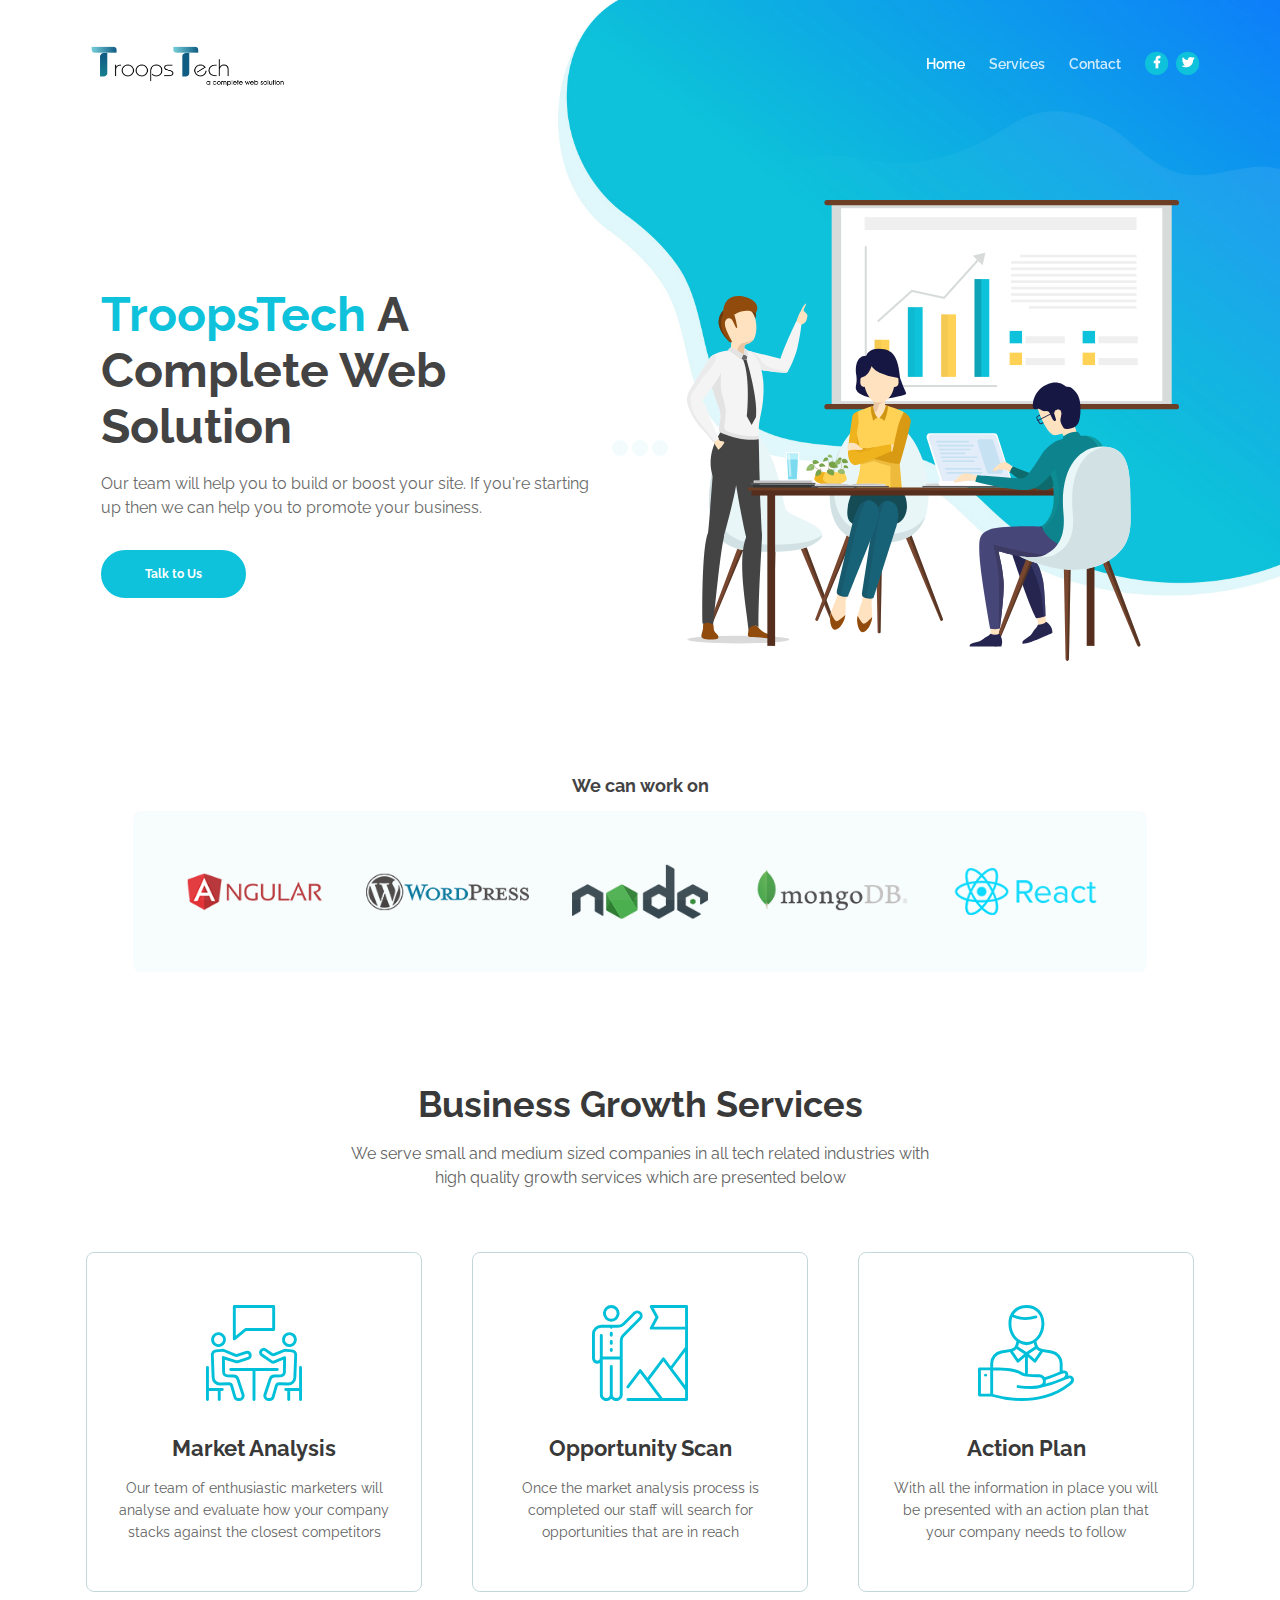
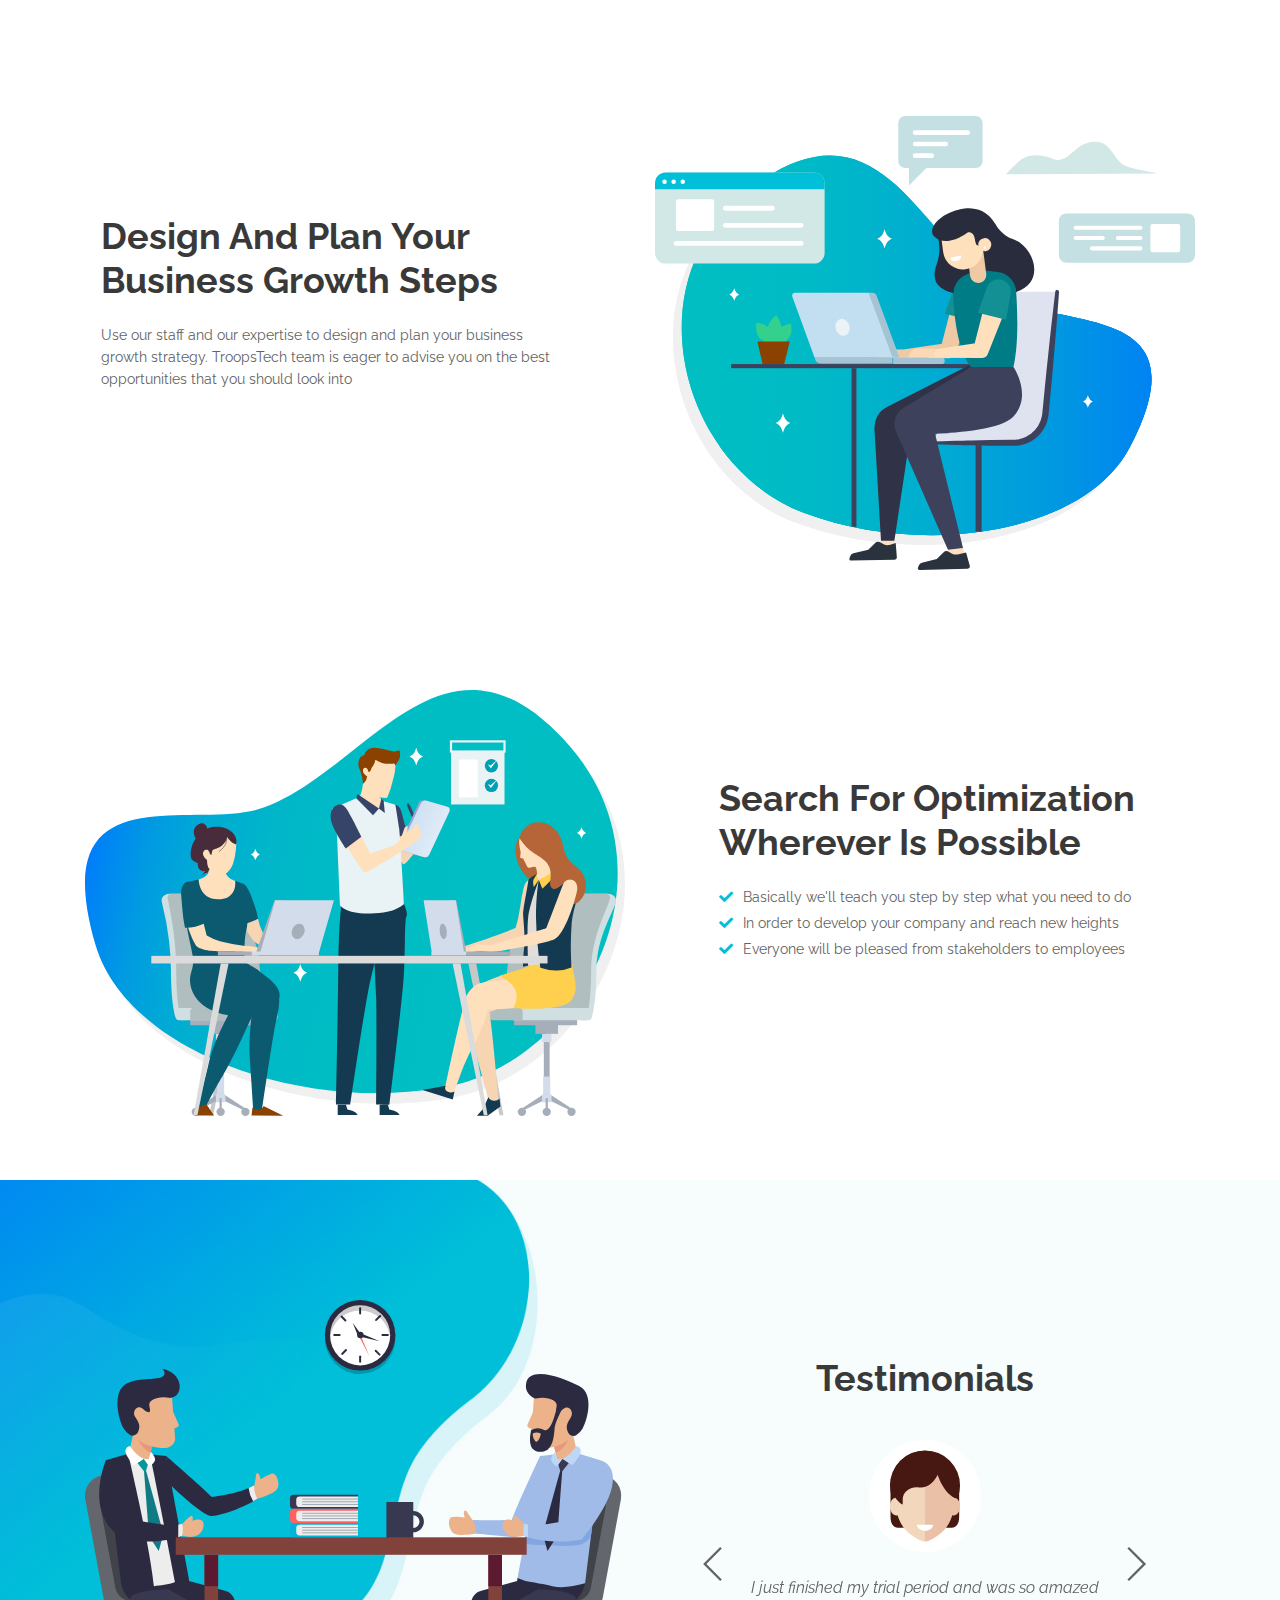
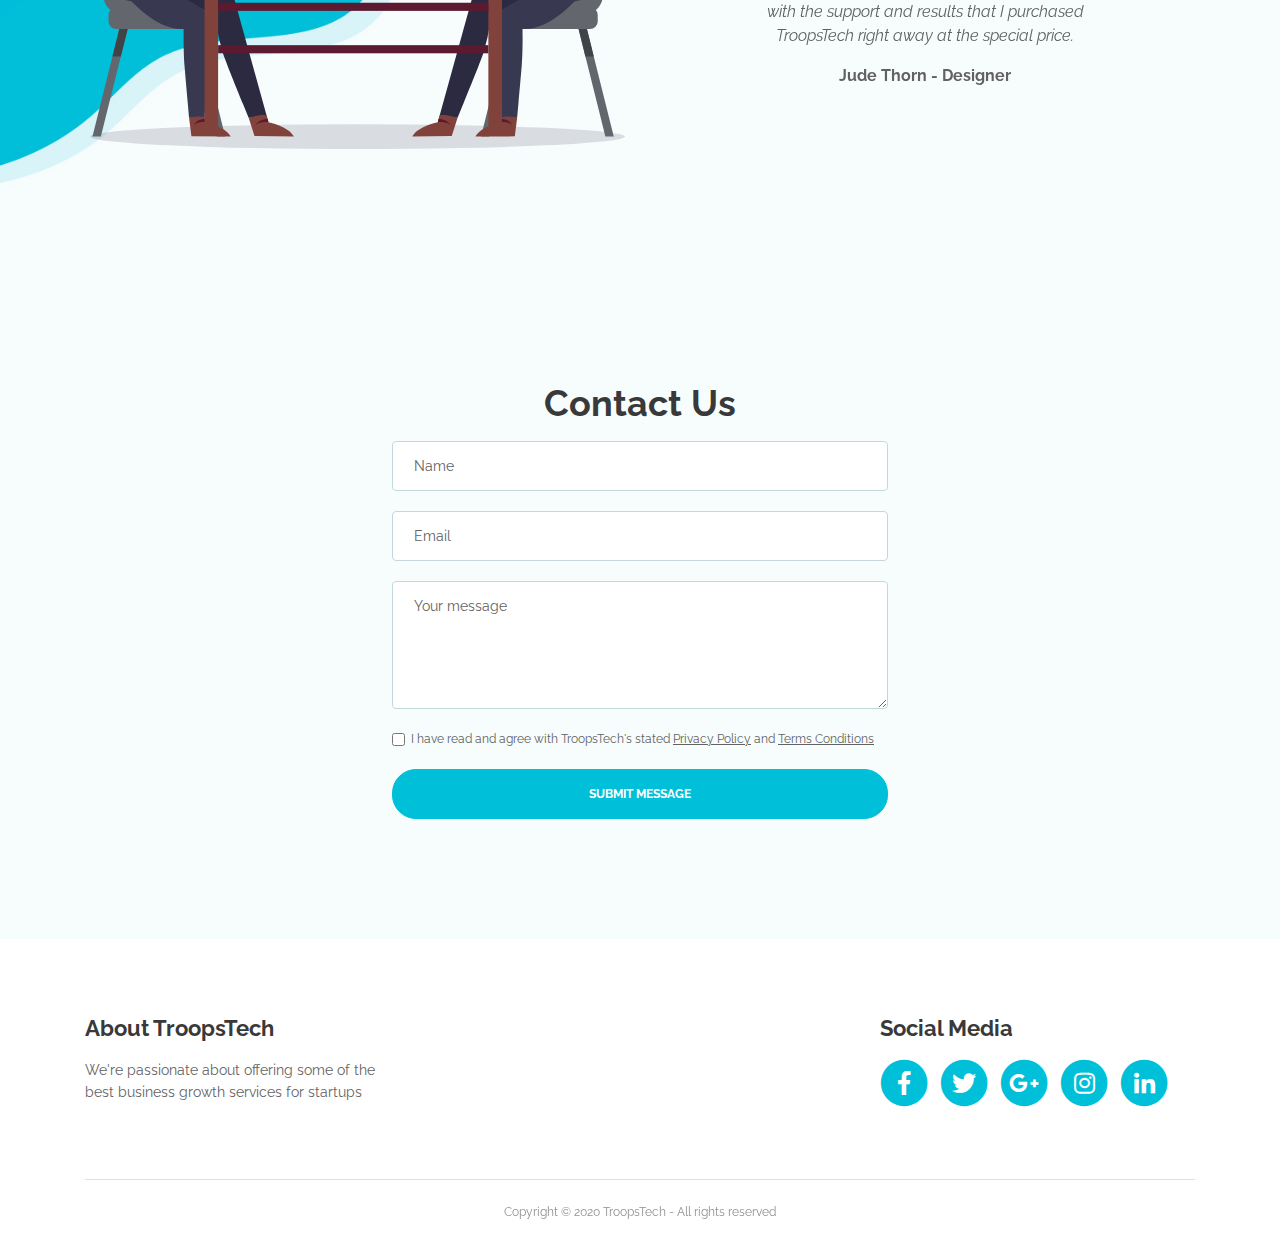
<file: index.html>
<!DOCTYPE html>
<html lang="en">

<head>
    <meta charset="utf-8">
    <meta name="viewport" content="width=device-width, initial-scale=1, shrink-to-fit=no">

    <!-- SEO Meta Tags -->
    <meta name="description" content="Create a stylish landing page for your business startup and get leads for the offered services with this HTML landing page template.">
    <meta name="author" content="Inovatik">

    <!-- OG Meta Tags to improve the way the post looks when you share the page on LinkedIn, Facebook, Google+ -->
    <meta property="og:site_name" content="" />
    <!-- website name -->
    <meta property="og:site" content="" />
    <!-- website link -->
    <meta property="og:title" content="" />
    <!-- title shown in the actual shared post -->
    <meta property="og:description" content="" />
    <!-- description shown in the actual shared post -->
    <meta property="og:image" content="" />
    <!-- image link, make sure it's jpg -->
    <meta property="og:url" content="" />
    <!-- where do you want your post to link to -->
    <meta property="og:type" content="article" />

    <!-- Website Title -->
    <title>TroopsTech - A Complete Web Solution</title>

    <!-- Styles -->
    <link href="https://fonts.googleapis.com/css?family=Raleway:400,400i,600,700,700i&amp;subset=latin-ext" rel="stylesheet">
    <link href="css/bootstrap.css" rel="stylesheet">
    <link href="css/fontawesome-all.css" rel="stylesheet">
    <link href="css/swiper.css" rel="stylesheet">
    <link href="css/magnific-popup.css" rel="stylesheet">
    <link href="css/styles.css" rel="stylesheet">

    <!-- Favicon  -->
    <link rel="icon" href="images/logo.ico">
</head>

<body data-spy="scroll" data-target=".fixed-top">

    <!-- Preloader -->
    <div class="spinner-wrapper">
        <div class="spinner">
            <div class="bounce1"></div>
            <div class="bounce2"></div>
            <div class="bounce3"></div>
        </div>
    </div>
    <!-- end of preloader -->


    <!-- Navigation -->
    <nav class="navbar navbar-expand-lg navbar-dark navbar-custom fixed-top">
        <!-- Text Logo - Use this if you don't have a graphic logo -->
        <!-- <a class="navbar-brand logo-text page-scroll" href="index.html">TroopsTech</a> -->

        <!-- Image Logo -->
        <a class="navbar-brand logo-image" href="index.html"><img src="images/logo.png" alt="alternative"></a>

        <!-- Mobile Menu Toggle Button -->
        <button class="navbar-toggler" type="button" data-toggle="collapse" data-target="#navbarsExampleDefault" aria-controls="navbarsExampleDefault" aria-expanded="false" aria-label="Toggle navigation">
            <span class="navbar-toggler-awesome fas fa-bars"></span>
            <span class="navbar-toggler-awesome fas fa-times"></span>
        </button>
        <!-- end of mobile menu toggle button -->

        <div class="collapse navbar-collapse" id="navbarsExampleDefault">
            <ul class="navbar-nav ml-auto">
                <li class="nav-item">
                    <a class="nav-link page-scroll" href="#header">Home <span class="sr-only">(current)</span></a>
                </li>
                <li class="nav-item">
                    <a class="nav-link page-scroll" href="#services">Services</a>
                </li>
                <!-- <li class="nav-item">
                    <a class="nav-link page-scroll" href="#pricing">Pricing</a>
                </li> -->
                <!-- <li class="nav-item">
                    <a class="nav-link page-scroll" href="#request">Request</a>
                </li> -->

                <!-- <li class="nav-item dropdown">
                    <a class="nav-link dropdown-toggle page-scroll" href="#about" id="navbarDropdown" role="button"
                        aria-haspopup="true" aria-expanded="false">About</a>
                    <div class="dropdown-menu" aria-labelledby="navbarDropdown">
                        <a class="dropdown-item" href="terms-conditions.html"><span class="item-text">Terms
                                Conditions</span></a>
                        <div class="dropdown-items-divide-hr"></div>
                        <a class="dropdown-item" href="privacy-policy.html"><span class="item-text">Privacy
                                Policy</span></a>
                    </div>
                </li> -->

                <li class="nav-item">
                    <a class="nav-link page-scroll" href="#contact">Contact</a>
                </li>
            </ul>
            <span class="nav-item social-icons">
                <span class="fa-stack">
                    <a href="#your-link">
                        <i class="fas fa-circle fa-stack-2x facebook"></i>
                        <i class="fab fa-facebook-f fa-stack-1x"></i>
                    </a>
                </span>
            <span class="fa-stack">
                    <a href="#your-link">
                        <i class="fas fa-circle fa-stack-2x twitter"></i>
                        <i class="fab fa-twitter fa-stack-1x"></i>
                    </a>
                </span>
            </span>
        </div>
    </nav>
    <!-- end of navbar -->
    <!-- end of navigation -->


    <!-- Header -->
    <header id="header" class="header">
        <div class="header-content">
            <div class="container">
                <div class="row">
                    <div class="col-lg-6">
                        <div class="text-container">
                            <h1><span class="turquoise">TroopsTech</span> A Complete Web Solution</h1>
                            <p class="p-large">Our team will help you to build or boost your site. If you're starting up then we can help you to promote your business.</p>
                            <a class="btn-solid-lg page-scroll" href="#services">Talk to Us</a>
                        </div>
                        <!-- end of text-container -->
                    </div>
                    <!-- end of col -->
                    <div class="col-lg-6">
                        <div class="image-container">
                            <img class="img-fluid" src="images/header-teamwork.svg" alt="alternative">
                        </div>
                        <!-- end of image-container -->
                    </div>
                    <!-- end of col -->
                </div>
                <!-- end of row -->
            </div>
            <!-- end of container -->
        </div>
        <!-- end of header-content -->
    </header>
    <!-- end of header -->
    <!-- end of header -->


    <!-- Customers -->
    <div class="slider-1">
        <div class="container">
            <div class="row">
                <div class="col-lg-12">
                    <h5>We can work on</h5>

                    <!-- Image Slider -->
                    <div class="slider-container">
                        <div class="swiper-container image-slider">
                            <div class="swiper-wrapper">
                                <div class="swiper-slide">
                                    <div class="image-container">
                                        <img class="img-responsive" src="images/customer-logo-1.png" alt="alternative">
                                    </div>
                                </div>
                                <div class="swiper-slide">
                                    <div class="image-container">
                                        <img class="img-responsive" src="images/customer-logo-2.png" alt="alternative">
                                    </div>
                                </div>
                                <div class="swiper-slide">
                                    <div class="image-container">
                                        <img class="img-responsive" src="images/customer-logo-3.png" alt="alternative">
                                    </div>
                                </div>
                                <div class="swiper-slide">
                                    <div class="image-container">
                                        <img class="img-responsive" src="images/customer-logo-4.png" alt="alternative">
                                    </div>
                                </div>
                                <div class="swiper-slide">
                                    <div class="image-container">
                                        <img class="img-responsive" src="images/customer-logo-5.png" alt="alternative">
                                    </div>
                                </div>
                                <div class="swiper-slide">
                                    <div class="image-container">
                                        <img class="img-responsive" src="images/customer-logo-6.png" alt="alternative">
                                    </div>
                                </div>
                            </div>
                            <!-- end of swiper-wrapper -->
                        </div>
                        <!-- end of swiper container -->
                    </div>
                    <!-- end of slider-container -->
                    <!-- end of image slider -->

                </div>
                <!-- end of col -->
            </div>
            <!-- end of row -->
        </div>
        <!-- end of container -->
    </div>
    <!-- end of slider-1 -->
    <!-- end of customers -->


    <!-- Services -->
    <div id="services" class="cards-1">
        <div class="container">
            <div class="row">
                <div class="col-lg-12">
                    <h2>Business Growth Services</h2>
                    <p class="p-heading p-large">We serve small and medium sized companies in all tech related industries with high quality growth services which are presented below</p>
                </div>
                <!-- end of col -->
            </div>
            <!-- end of row -->
            <div class="row">
                <div class="col-lg-12">

                    <!-- Card -->
                    <div class="card">
                        <img class="card-image" src="images/services-icon-1.svg" alt="alternative">
                        <div class="card-body">
                            <h4 class="card-title">Market Analysis</h4>
                            <p>Our team of enthusiastic marketers will analyse and evaluate how your company stacks against the closest competitors</p>
                        </div>
                    </div>
                    <!-- end of card -->

                    <!-- Card -->
                    <div class="card">
                        <img class="card-image" src="images/services-icon-2.svg" alt="alternative">
                        <div class="card-body">
                            <h4 class="card-title">Opportunity Scan</h4>
                            <p>Once the market analysis process is completed our staff will search for opportunities that are in reach</p>
                        </div>
                    </div>
                    <!-- end of card -->

                    <!-- Card -->
                    <div class="card">
                        <img class="card-image" src="images/services-icon-3.svg" alt="alternative">
                        <div class="card-body">
                            <h4 class="card-title">Action Plan</h4>
                            <p>With all the information in place you will be presented with an action plan that your company needs to follow</p>
                        </div>
                    </div>
                    <!-- end of card -->

                </div>
                <!-- end of col -->
            </div>
            <!-- end of row -->
        </div>
        <!-- end of container -->
    </div>
    <!-- end of cards-1 -->
    <!-- end of services -->


    <!-- Details 1 -->
    <div class="basic-1">
        <div class="container">
            <div class="row">
                <div class="col-lg-6">
                    <div class="text-container">
                        <h2>Design And Plan Your Business Growth Steps</h2>
                        <p>Use our staff and our expertise to design and plan your business growth strategy. TroopsTech team is eager to advise you on the best opportunities that you should look into</p>
                        <!-- <a class="btn-solid-reg popup-with-move-anim" href="#details-lightbox-1">LIGHTBOX</a> -->
                    </div>
                    <!-- end of text-container -->
                </div>
                <!-- end of col -->
                <div class="col-lg-6">
                    <div class="image-container">
                        <img class="img-fluid" src="images/details-1-office-worker.svg" alt="alternative">
                    </div>
                    <!-- end of image-container -->
                </div>
                <!-- end of col -->
            </div>
            <!-- end of row -->
        </div>
        <!-- end of container -->
    </div>
    <!-- end of basic-1 -->
    <!-- end of details 1 -->


    <!-- Details 2 -->
    <div class="basic-2">
        <div class="container">
            <div class="row">
                <div class="col-lg-6">
                    <div class="image-container">
                        <img class="img-fluid" src="images/details-2-office-team-work.svg" alt="alternative">
                    </div>
                    <!-- end of image-container -->
                </div>
                <!-- end of col -->
                <div class="col-lg-6">
                    <div class="text-container">
                        <h2>Search For Optimization Wherever Is Possible</h2>
                        <ul class="list-unstyled li-space-lg">
                            <li class="media">
                                <i class="fas fa-check"></i>
                                <div class="media-body">Basically we'll teach you step by step what you need to do</div>
                            </li>
                            <li class="media">
                                <i class="fas fa-check"></i>
                                <div class="media-body">In order to develop your company and reach new heights</div>
                            </li>
                            <li class="media">
                                <i class="fas fa-check"></i>
                                <div class="media-body">Everyone will be pleased from stakeholders to employees</div>
                            </li>
                        </ul>
                        <!-- <a class="btn-solid-reg popup-with-move-anim" href="#details-lightbox-2">LIGHTBOX</a> -->
                    </div>
                    <!-- end of text-container -->
                </div>
                <!-- end of col -->
            </div>
            <!-- end of row -->
        </div>
        <!-- end of container -->
    </div>
    <!-- end of basic-2 -->
    <!-- end of details 2 -->

    <!-- Details Lightboxes -->
    <!-- Details Lightbox 1 -->
    <div id="details-lightbox-1" class="lightbox-basic zoom-anim-dialog mfp-hide">
        <div class="container">
            <div class="row">
                <button title="Close (Esc)" type="button" class="mfp-close x-button">×</button>
                <div class="col-lg-8">
                    <div class="image-container">
                        <img class="img-fluid" src="images/details-lightbox-1.svg" alt="alternative">
                    </div>
                    <!-- end of image-container -->
                </div>
                <!-- end of col -->
                <div class="col-lg-4">
                    <h3>Design And Plan</h3>
                    <hr>
                    <h5>Core feature</h5>
                    <p>The emailing module basically will speed up your email marketing operations while offering more subscriber control.</p>
                    <p>Do you need to build lists for your email campaigns? It just got easier with TroopsTech.</p>
                    <ul class="list-unstyled li-space-lg">
                        <li class="media">
                            <i class="fas fa-check"></i>
                            <div class="media-body">List building framework</div>
                        </li>
                        <li class="media">
                            <i class="fas fa-check"></i>
                            <div class="media-body">Easy database browsing</div>
                        </li>
                        <li class="media">
                            <i class="fas fa-check"></i>
                            <div class="media-body">User administration</div>
                        </li>
                        <li class="media">
                            <i class="fas fa-check"></i>
                            <div class="media-body">Automate user signup</div>
                        </li>
                        <li class="media">
                            <i class="fas fa-check"></i>
                            <div class="media-body">Quick formatting tools</div>
                        </li>
                        <li class="media">
                            <i class="fas fa-check"></i>
                            <div class="media-body">Fast email checking</div>
                        </li>
                    </ul>
                    <a class="btn-solid-reg mfp-close page-scroll" href="#request">REQUEST</a> <a class="btn-outline-reg mfp-close as-button" href="#screenshots">BACK</a>
                </div>
                <!-- end of col -->
            </div>
            <!-- end of row -->
        </div>
        <!-- end of container -->
    </div>
    <!-- end of lightbox-basic -->
    <!-- end of details lightbox 1 -->

    <!-- Details Lightbox 2 -->
    <div id="details-lightbox-2" class="lightbox-basic zoom-anim-dialog mfp-hide">
        <div class="container">
            <div class="row">
                <button title="Close (Esc)" type="button" class="mfp-close x-button">×</button>
                <div class="col-lg-8">
                    <div class="image-container">
                        <img class="img-fluid" src="images/details-lightbox-2.svg" alt="alternative">
                    </div>
                    <!-- end of image-container -->
                </div>
                <!-- end of col -->
                <div class="col-lg-4">
                    <h3>Search To Optimize</h3>
                    <hr>
                    <h5>Core feature</h5>
                    <p>The emailing module basically will speed up your email marketing operations while offering more subscriber control.</p>
                    <p>Do you need to build lists for your email campaigns? It just got easier with TroopsTech.</p>
                    <ul class="list-unstyled li-space-lg">
                        <li class="media">
                            <i class="fas fa-check"></i>
                            <div class="media-body">List building framework</div>
                        </li>
                        <li class="media">
                            <i class="fas fa-check"></i>
                            <div class="media-body">Easy database browsing</div>
                        </li>
                        <li class="media">
                            <i class="fas fa-check"></i>
                            <div class="media-body">User administration</div>
                        </li>
                        <li class="media">
                            <i class="fas fa-check"></i>
                            <div class="media-body">Automate user signup</div>
                        </li>
                        <li class="media">
                            <i class="fas fa-check"></i>
                            <div class="media-body">Quick formatting tools</div>
                        </li>
                        <li class="media">
                            <i class="fas fa-check"></i>
                            <div class="media-body">Fast email checking</div>
                        </li>
                    </ul>
                    <a class="btn-solid-reg mfp-close page-scroll" href="#request">REQUEST</a> <a class="btn-outline-reg mfp-close as-button" href="#screenshots">BACK</a>
                </div>
            </div>
        </div>
    </div>

    <!-- Pricing -->
    <!-- <div id="pricing" class="cards-2">
        <div class="container">
            <div class="row">
                <div class="col-lg-12">
                    <h2>Multiple Pricing Options</h2>
                    <p class="p-heading p-large">We've prepared pricing plans for all budgets so you can get started right away. They're great for small companies and large organizations</p>
                </div> 
            </div> 
            <div class="row">
                <div class="col-lg-12">

                   
                    <div class="card">
                        <div class="card-body">
                            <div class="card-title">STARTER</div>
                            <div class="card-subtitle">Just to see what can be achieved</div>
                            <hr class="cell-divide-hr">
                            <div class="price">
                                <span class="currency">$</span><span class="value">199</span>
                                <div class="frequency">monthly</div>
                            </div>
                            <hr class="cell-divide-hr">
                            <ul class="list-unstyled li-space-lg">
                                <li class="media">
                                    <i class="fas fa-check"></i><div class="media-body">Improve Your Email Marketing</div>
                                </li>
                                <li class="media">
                                    <i class="fas fa-check"></i><div class="media-body">User And Admin Rights Control</div>
                                </li>
                                <li class="media">
                                    <i class="fas fa-times"></i><div class="media-body">List Building And Cleaning</div>
                                </li>
                                <li class="media">
                                    <i class="fas fa-times"></i><div class="media-body">Collected Data Management</div>
                                </li>
                                <li class="media">
                                    <i class="fas fa-times"></i><div class="media-body">More Planning And Evaluation</div>
                                </li>
                            </ul>
                            <div class="button-wrapper">
                                <a class="btn-solid-reg page-scroll" href="#request">REQUEST</a>
                            </div>
                        </div>
                    </div> 
                    <div class="card">
                        <div class="card-body">
                            <div class="card-title">MEDIUM</div>
                            <div class="card-subtitle">Very appropriate for the short term</div>
                            <hr class="cell-divide-hr">
                            <div class="price">
                                <span class="currency">$</span><span class="value">299</span>
                                <div class="frequency">monthly</div>
                            </div>
                            <hr class="cell-divide-hr">
                            <ul class="list-unstyled li-space-lg">
                                <li class="media">
                                    <i class="fas fa-check"></i><div class="media-body">Improve Your Email Marketing</div>
                                </li>
                                <li class="media">
                                    <i class="fas fa-check"></i><div class="media-body">User And Admin Rights Control</div>
                                </li>
                                <li class="media">
                                    <i class="fas fa-check"></i><div class="media-body">List Building And Cleaning</div>
                                </li>
                                <li class="media">
                                    <i class="fas fa-check"></i><div class="media-body">Collected Data Management</div>
                                </li>
                                <li class="media">
                                    <i class="fas fa-times"></i><div class="media-body">More Planning And Evaluation</div>
                                </li>
                            </ul>
                            <div class="button-wrapper">
                                <a class="btn-solid-reg page-scroll" href="#request">REQUEST</a>
                            </div>
                        </div>
                    </div> 
                    <div class="card">
                        <div class="label">
                            <p class="best-value">Best Value</p>
                        </div>
                        <div class="card-body">
                            <div class="card-title">COMPLETE</div>
                            <div class="card-subtitle">Must have for large companies</div>
                            <hr class="cell-divide-hr">
                            <div class="price">
                                <span class="currency">$</span><span class="value">399</span>
                                <div class="frequency">monthly</div>
                            </div>
                            <hr class="cell-divide-hr">
                            <ul class="list-unstyled li-space-lg">
                                <li class="media">
                                    <i class="fas fa-check"></i><div class="media-body">Improve Your Email Marketing</div>
                                </li>
                                <li class="media">
                                    <i class="fas fa-check"></i><div class="media-body">User And Admin Rights Control</div>
                                </li>
                                <li class="media">
                                    <i class="fas fa-check"></i><div class="media-body">List Building And Cleaning</div>
                                </li>
                                <li class="media">
                                    <i class="fas fa-check"></i><div class="media-body">Collected Data Management</div>
                                </li>
                                <li class="media">
                                    <i class="fas fa-check"></i><div class="media-body">More Planning And Evaluation</div>
                                </li>
                            </ul>
                            <div class="button-wrapper">
                                <a class="btn-solid-reg page-scroll" href="#request">REQUEST</a>
                            </div>
                        </div>
                    </div> 
                </div> 
            </div> 
        </div> 
    </div>  -->
    <!-- end of pricing -->

    <!-- <div id="request" class="form-1">
        <div class="container">
            <div class="row">
                <div class="col-lg-6">
                    <div class="text-container">
                        <h2>Fill The Following Form To Request A Meeting</h2>
                        <p>TroopsTech is one of the easiest and feature packed marketing automation apps in the market.
                            Discover what it can do for your business organization right away.</p>
                        <ul class="list-unstyled li-space-lg">
                            <li class="media">
                                <i class="fas fa-check"></i>
                                <div class="media-body"><strong class="blue">Automate your marketing</strong> activities
                                    and get results today</div>
                            </li>
                            <li class="media">
                                <i class="fas fa-check"></i>
                                <div class="media-body"><strong class="blue">Interact with all your</strong> targeted
                                    customers at a personal level</div>
                            </li>
                            <li class="media">
                                <i class="fas fa-check"></i>
                                <div class="media-body"><strong class="blue">Convince them to buy</strong> your
                                    company's awesome products</div>
                            </li>
                            <li class="media">
                                <i class="fas fa-check"></i>
                                <div class="media-body"><strong class="blue">Save precious time</strong> and invest it
                                    where you need it the most</div>
                            </li>
                        </ul>
                    </div>
                </div>
                <div class="col-lg-6">
                    <div class="form-container">
                        <form id="requestForm" data-toggle="validator" data-focus="false">
                            <div class="form-group">
                                <input type="text" class="form-control-input" id="rname" name="rname" required>
                                <label class="label-control" for="rname">Full name</label>
                                <div class="help-block with-errors"></div>
                            </div>
                            <div class="form-group">
                                <input type="email" class="form-control-input" id="remail" name="remail" required>
                                <label class="label-control" for="remail">Email</label>
                                <div class="help-block with-errors"></div>
                            </div>
                            <div class="form-group">
                                <input type="text" class="form-control-input" id="rphone" name="rphone" required>
                                <label class="label-control" for="rphone">Phone</label>
                                <div class="help-block with-errors"></div>
                            </div>
                            <div class="form-group">
                                <select class="form-control-select" id="rselect" required>
                                    <option class="select-option" value="" disabled selected>Interested in...</option>
                                    <option class="select-option" value="Personal Loan">Starter</option>
                                    <option class="select-option" value="Car Loan">Medium</option>
                                    <option class="select-option" value="House Loan">Complete</option>
                                </select>
                                <div class="help-block with-errors"></div>
                            </div>
                            <div class="form-group checkbox">
                                <input type="checkbox" id="rterms" value="Agreed-to-Terms" name="rterms" required>I
                                agree with TroopsTech's stated <a href="privacy-policy.html">Privacy Policy</a> and <a
                                    href="terms-conditions.html">Terms & Conditions</a>
                                <div class="help-block with-errors"></div>
                            </div>
                            <div class="form-group">
                                <button type="submit" class="form-control-submit-button">REQUEST</button>
                            </div>
                            <div class="form-message">
                                <div id="rmsgSubmit" class="h3 text-center hidden"></div>
                            </div>
                        </form>
                    </div>


                </div>
            </div>
        </div>
    </div> -->

    <!-- Video -->
    <!-- <div class="basic-3">
        <div class="container">
            <div class="row">
                <div class="col-lg-12">
                    <h2>Check Out The Video</h2> -->
    <!-- </div> end of col -->
    <!-- </div> end of row -->
    <!-- <div class="row">
                <div class="col-lg-12"> -->

    <!-- Video Preview -->
    <!-- <div class="image-container">
                        <div class="video-wrapper">
                            <a class="popup-youtube" href="https://www.youtube.com/watch?v=fLCjQJCekTs"
                                data-effect="fadeIn">
                                <img class="img-fluid" src="images/video-frame.svg" alt="alternative">
                                <span class="video-play-button">
                                    <span></span>
                                </span>
                            </a> -->
    <!-- </div> end of video-wrapper -->
    <!-- </div> end of image-container -->
    <!-- end of video preview -->

    <!-- <p>This video will show you a case study for one of our <strong>Major Customers</strong> and will
                        help you understand why your startup needs TroopsTech in this highly competitive market</p> -->
    <!-- </div> end of col -->
    <!-- </div> end of row -->
    <!-- </div> end of container -->
    <!-- </div> end of basic-3 -->
    <!-- end of video -->


    <!-- Testimonials -->
    <div class="slider-2">
        <div class="container">
            <div class="row">
                <div class="col-lg-6">
                    <div class="image-container">
                        <img class="img-fluid" src="images/testimonials-2-men-talking.svg" alt="alternative">
                    </div>
                    <!-- end of image-container -->
                </div>
                <!-- end of col -->
                <div class="col-lg-6">
                    <h2>Testimonials</h2>

                    <!-- Card Slider -->
                    <div class="slider-container">
                        <div class="swiper-container card-slider">
                            <div class="swiper-wrapper">

                                <!-- Slide -->
                                <div class="swiper-slide">
                                    <div class="card">
                                        <img class="card-image" src="images/testimonial-1.svg" alt="alternative">
                                        <div class="card-body">
                                            <p class="testimonial-text">I just finished my trial period and was so amazed with the support and results that I purchased TroopsTech right away at the special price.</p>
                                            <p class="testimonial-author">Jude Thorn - Designer</p>
                                        </div>
                                    </div>
                                </div>
                                <!-- end of swiper-slide -->
                                <!-- end of slide -->

                                <!-- Slide -->
                                <div class="swiper-slide">
                                    <div class="card">
                                        <img class="card-image" src="images/testimonial-2.svg" alt="alternative">
                                        <div class="card-body">
                                            <p class="testimonial-text">TroopsTech has always helped or startup to position itself in the highly competitive market of mobile applications. You will not regret using it!</p>
                                            <p class="testimonial-author">Marsha Singer - Developer</p>
                                        </div>
                                    </div>
                                </div>
                                <!-- end of swiper-slide -->
                                <!-- end of slide -->

                                <!-- Slide -->
                                <div class="swiper-slide">
                                    <div class="card">
                                        <img class="card-image" src="images/testimonial-3.svg" alt="alternative">
                                        <div class="card-body">
                                            <p class="testimonial-text">Love their services and was so amazed with the support and results that I purchased TroopsTech for two years in a row. They are awesome.</p>
                                            <p class="testimonial-author">Roy Smith - Marketer</p>
                                        </div>
                                    </div>
                                </div>
                                <!-- end of swiper-slide -->
                                <!-- end of slide -->

                            </div>
                            <!-- end of swiper-wrapper -->

                            <!-- Add Arrows -->
                            <div class="swiper-button-next"></div>
                            <div class="swiper-button-prev"></div>
                            <!-- end of add arrows -->

                        </div>
                        <!-- end of swiper-container -->
                    </div>
                    <!-- end of slider-container -->
                    <!-- end of card slider -->

                </div>
                <!-- end of col -->
            </div>
            <!-- end of row -->
        </div>
        <!-- end of container -->
    </div>
    <!-- end of slider-2 -->
    <!-- end of testimonials -->


    <!-- <div id="about" class="basic-4">
        <div class="container">
            <div class="row">
                <div class="col-lg-12">
                    <h2>About The Team</h2>
                    <p class="p-heading p-large">Meat our team of specialized marketers and business developers which
                        will help you research new products and launch them in new emerging markets</p>
                </div>
            </div>
            <div class="row">
                <div class="col-lg-12">


                    <div class="team-member">
                        <div class="image-wrapper">
                            <img class="img-fluid" src="images/team-member-1.svg" alt="alternative">
                        </div>
                        <p class="p-large"><strong>Lacy Whitelong</strong></p>
                        <p class="job-title">Business Developer</p>
                        <span class="social-icons">
                            <span class="fa-stack">
                                <a href="#your-link">
                                    <i class="fas fa-circle fa-stack-2x facebook"></i>
                                    <i class="fab fa-facebook-f fa-stack-1x"></i>
                                </a>
                            </span>
                            <span class="fa-stack">
                                <a href="#your-link">
                                    <i class="fas fa-circle fa-stack-2x twitter"></i>
                                    <i class="fab fa-twitter fa-stack-1x"></i>
                                </a>
                            </span>
                        </span>
                    </div>



                    <div class="team-member">
                        <div class="image-wrapper">
                            <img class="img-fluid" src="images/team-member-2.svg" alt="alternative">
                        </div>
                        <p class="p-large"><strong>Chris Brown</strong></p>
                        <p class="job-title">Online Marketer</p>
                        <span class="social-icons">
                            <span class="fa-stack">
                                <a href="#your-link">
                                    <i class="fas fa-circle fa-stack-2x facebook"></i>
                                    <i class="fab fa-facebook-f fa-stack-1x"></i>
                                </a>
                            </span>
                            <span class="fa-stack">
                                <a href="#your-link">
                                    <i class="fas fa-circle fa-stack-2x twitter"></i>
                                    <i class="fab fa-twitter fa-stack-1x"></i>
                                </a>
                            </span>
                        </span>
                    </div>

                    <div class="team-member">
                        <div class="image-wrapper">
                            <img class="img-fluid" src="images/team-member-3.svg" alt="alternative">
                        </div>
                        <p class="p-large"><strong>Sheila Zimerman</strong></p>
                        <p class="job-title">Software Engineer</p>
                        <span class="social-icons">
                            <span class="fa-stack">
                                <a href="#your-link">
                                    <i class="fas fa-circle fa-stack-2x facebook"></i>
                                    <i class="fab fa-facebook-f fa-stack-1x"></i>
                                </a>
                            </span>
                            <span class="fa-stack">
                                <a href="#your-link">
                                    <i class="fas fa-circle fa-stack-2x twitter"></i>
                                    <i class="fab fa-twitter fa-stack-1x"></i>
                                </a>
                            </span>
                        </span>
                    </div>



                    <div class="team-member">
                        <div class="image-wrapper">
                            <img class="img-fluid" src="images/team-member-4.svg" alt="alternative">
                        </div>
                        <p class="p-large"><strong>Mary Villalonga</strong></p>
                        <p class="job-title">Product Manager</p>
                        <span class="social-icons">
                            <span class="fa-stack">
                                <a href="#your-link">
                                    <i class="fas fa-circle fa-stack-2x facebook"></i>
                                    <i class="fab fa-facebook-f fa-stack-1x"></i>
                                </a>
                            </span>
                            <span class="fa-stack">
                                <a href="#your-link">
                                    <i class="fas fa-circle fa-stack-2x twitter"></i>
                                    <i class="fab fa-twitter fa-stack-1x"></i>
                                </a>
                            </span>
                        </span>
                    </div>
                </div>
            </div>
        </div>
    </div> -->


    <!-- Contact -->
    <div id="contact" class="form-2">
        <div class="container">
            <div class="row">
                <div class="col-lg-12">
                    <h2>Contact Us</h2>
                    <!-- <ul class="list-unstyled li-space-lg">
                        <li class="address">Don't hesitate to give us a call or send us a contact form message</li>
                        <li><i class="fas fa-map-marker-alt"></i>22 Innovative Area, San Francisco, CA 94043, US</li>
                        <li><i class="fas fa-phone"></i><a class="turquoise" href="tel:003024630820">+81 720 2212</a>
                        </li>
                        <li><i class="fas fa-envelope"></i><a class="turquoise"
                                href="mailto:office@TroopsTech.com">office@TroopsTech.com</a></li>
                    </ul> -->
                </div>
                <!-- end of col -->
            </div>
            <!-- end of row -->
            <div class="row">
                <!-- <div class="col-lg-6"> -->
                <!-- <div class="map-responsive">
                        <iframe src="https://www.google.com/maps/embed?pb=!1m18!1m12!1m3!1d100939.98555098464!2d-122.507640204439!3d37.757814996609724!2m3!1f0!2f0!3f0!3m2!1i1024!2i768!4f13.1!3m3!1m2!1s0x80859a6d00690021%3A0x4a501367f076adff!2sSan+Francisco%2C+CA%2C+USA!5e0!3m2!1sen!2sro!4v1498231462606" allowfullscreen></iframe>
                    </div> -->
                <!-- </div>  -->
                <div class="col-lg-12">

                    <!-- Contact Form -->
                    <form id="contactForm" data-toggle="validator" data-focus="false">
                        <div class="form-group">
                            <input type="text" class="form-control-input" id="cname" required>
                            <label class="label-control" for="cname">Name</label>
                            <div class="help-block with-errors"></div>
                        </div>
                        <div class="form-group">
                            <input type="email" class="form-control-input" id="cemail" required>
                            <label class="label-control" for="cemail">Email</label>
                            <div class="help-block with-errors"></div>
                        </div>
                        <div class="form-group">
                            <textarea class="form-control-textarea" id="cmessage" required></textarea>
                            <label class="label-control" for="cmessage">Your message</label>
                            <div class="help-block with-errors"></div>
                        </div>
                        <div class="form-group checkbox">
                            <input type="checkbox" id="cterms" value="Agreed-to-Terms" required>I have read and agree with TroopsTech's stated <a href="privacy-policy.html">Privacy Policy</a> and <a href="terms-conditions.html">Terms Conditions</a>
                            <div class="help-block with-errors"></div>
                        </div>
                        <div class="form-group">
                            <button type="submit" class="form-control-submit-button">SUBMIT MESSAGE</button>
                        </div>
                        <div class="form-message">
                            <div id="cmsgSubmit" class="h3 text-center hidden"></div>
                        </div>
                    </form>
                    <!-- end of contact form -->

                </div>
                <!-- end of col -->
            </div>
            <!-- end of row -->
        </div>
        <!-- end of container -->
    </div>
    <!-- end of form-2 -->
    <!-- end of contact -->


    <!-- Footer -->
    <div class="footer">
        <div class="container">
            <div class="row">
                <div class="col-md-4">
                    <div class="footer-col">
                        <h4>About TroopsTech</h4>
                        <p>We're passionate about offering some of the best business growth services for startups</p>
                    </div>
                </div>
                <!-- end of col -->
                <div class="col-md-4">
                    <!-- <div class="footer-col middle">
                        <h4>Important Links</h4>
                        <ul class="list-unstyled li-space-lg">
                            <li class="media">
                                <i class="fas fa-square"></i>
                                <div class="media-body">Our business partners <a class="turquoise"
                                        href="#your-link">startupguide.com</a></div>
                            </li>
                            <li class="media">
                                <i class="fas fa-square"></i>
                                <div class="media-body">Read our <a class="turquoise" href="terms-conditions.html">Terms
                                        & Conditions</a>, <a class="turquoise" href="privacy-policy.html">Privacy
                                        Policy</a></div>
                            </li>
                        </ul>
                    </div> -->
                </div>
                <div class="col-md-4">
                    <div class="footer-col last">
                        <h4>Social Media</h4>
                        <span class="fa-stack">
                            <a href="#your-link">
                                <i class="fas fa-circle fa-stack-2x"></i>
                                <i class="fab fa-facebook-f fa-stack-1x"></i>
                            </a>
                        </span>
                        <span class="fa-stack">
                            <a href="#your-link">
                                <i class="fas fa-circle fa-stack-2x"></i>
                                <i class="fab fa-twitter fa-stack-1x"></i>
                            </a>
                        </span>
                        <span class="fa-stack">
                            <a href="#your-link">
                                <i class="fas fa-circle fa-stack-2x"></i>
                                <i class="fab fa-google-plus-g fa-stack-1x"></i>
                            </a>
                        </span>
                        <span class="fa-stack">
                            <a href="#your-link">
                                <i class="fas fa-circle fa-stack-2x"></i>
                                <i class="fab fa-instagram fa-stack-1x"></i>
                            </a>
                        </span>
                        <span class="fa-stack">
                            <a href="#your-link">
                                <i class="fas fa-circle fa-stack-2x"></i>
                                <i class="fab fa-linkedin-in fa-stack-1x"></i>
                            </a>
                        </span>
                    </div>
                </div>
                <!-- end of col -->
            </div>
            <!-- end of row -->
        </div>
        <!-- end of container -->
    </div>
    <!-- end of footer -->
    <!-- end of footer -->


    <!-- Copyright -->
    <div class="copyright">
        <div class="container">
            <div class="row">
                <div class="col-lg-12">
                    <p class="p-small">Copyright © 2020 TroopsTech - All rights reserved
                    </p>
                </div>
                <!-- end of col -->
            </div>
            <!-- enf of row -->
        </div>
        <!-- end of container -->
    </div>
    <!-- end of copyright -->
    <!-- end of copyright -->


    <!-- Scripts -->
    <script src="js/jquery.min.js"></script>
    <!-- jQuery for Bootstrap's JavaScript plugins -->
    <script src="js/popper.min.js"></script>
    <!-- Popper tooltip library for Bootstrap -->
    <script src="js/bootstrap.min.js"></script>
    <!-- Bootstrap framework -->
    <script src="js/jquery.easing.min.js"></script>
    <!-- jQuery Easing for smooth scrolling between anchors -->
    <script src="js/swiper.min.js"></script>
    <!-- Swiper for image and text sliders -->
    <script src="js/jquery.magnific-popup.js"></script>
    <!-- Magnific Popup for lightboxes -->
    <script src="js/validator.min.js"></script>
    <!-- Validator.js - Bootstrap plugin that validates forms -->
    <script src="js/scripts.js"></script>
    <!-- Custom scripts -->
    <!--Start of Tawk.to Script-->
    <script type="text/javascript">
        var Tawk_API = Tawk_API || {},
            Tawk_LoadStart = new Date();
        (function() {
            var s1 = document.createElement("script"),
                s0 = document.getElementsByTagName("script")[0];
            s1.async = true;
            s1.src = 'https://embed.tawk.to/5fc7a7daa1d54c18d8efa7d3/default';
            s1.charset = 'UTF-8';
            s1.setAttribute('crossorigin', '*');
            s0.parentNode.insertBefore(s1, s0);
        })();
    </script>
    <!--End of Tawk.to Script-->
</body>

</html>
</file>
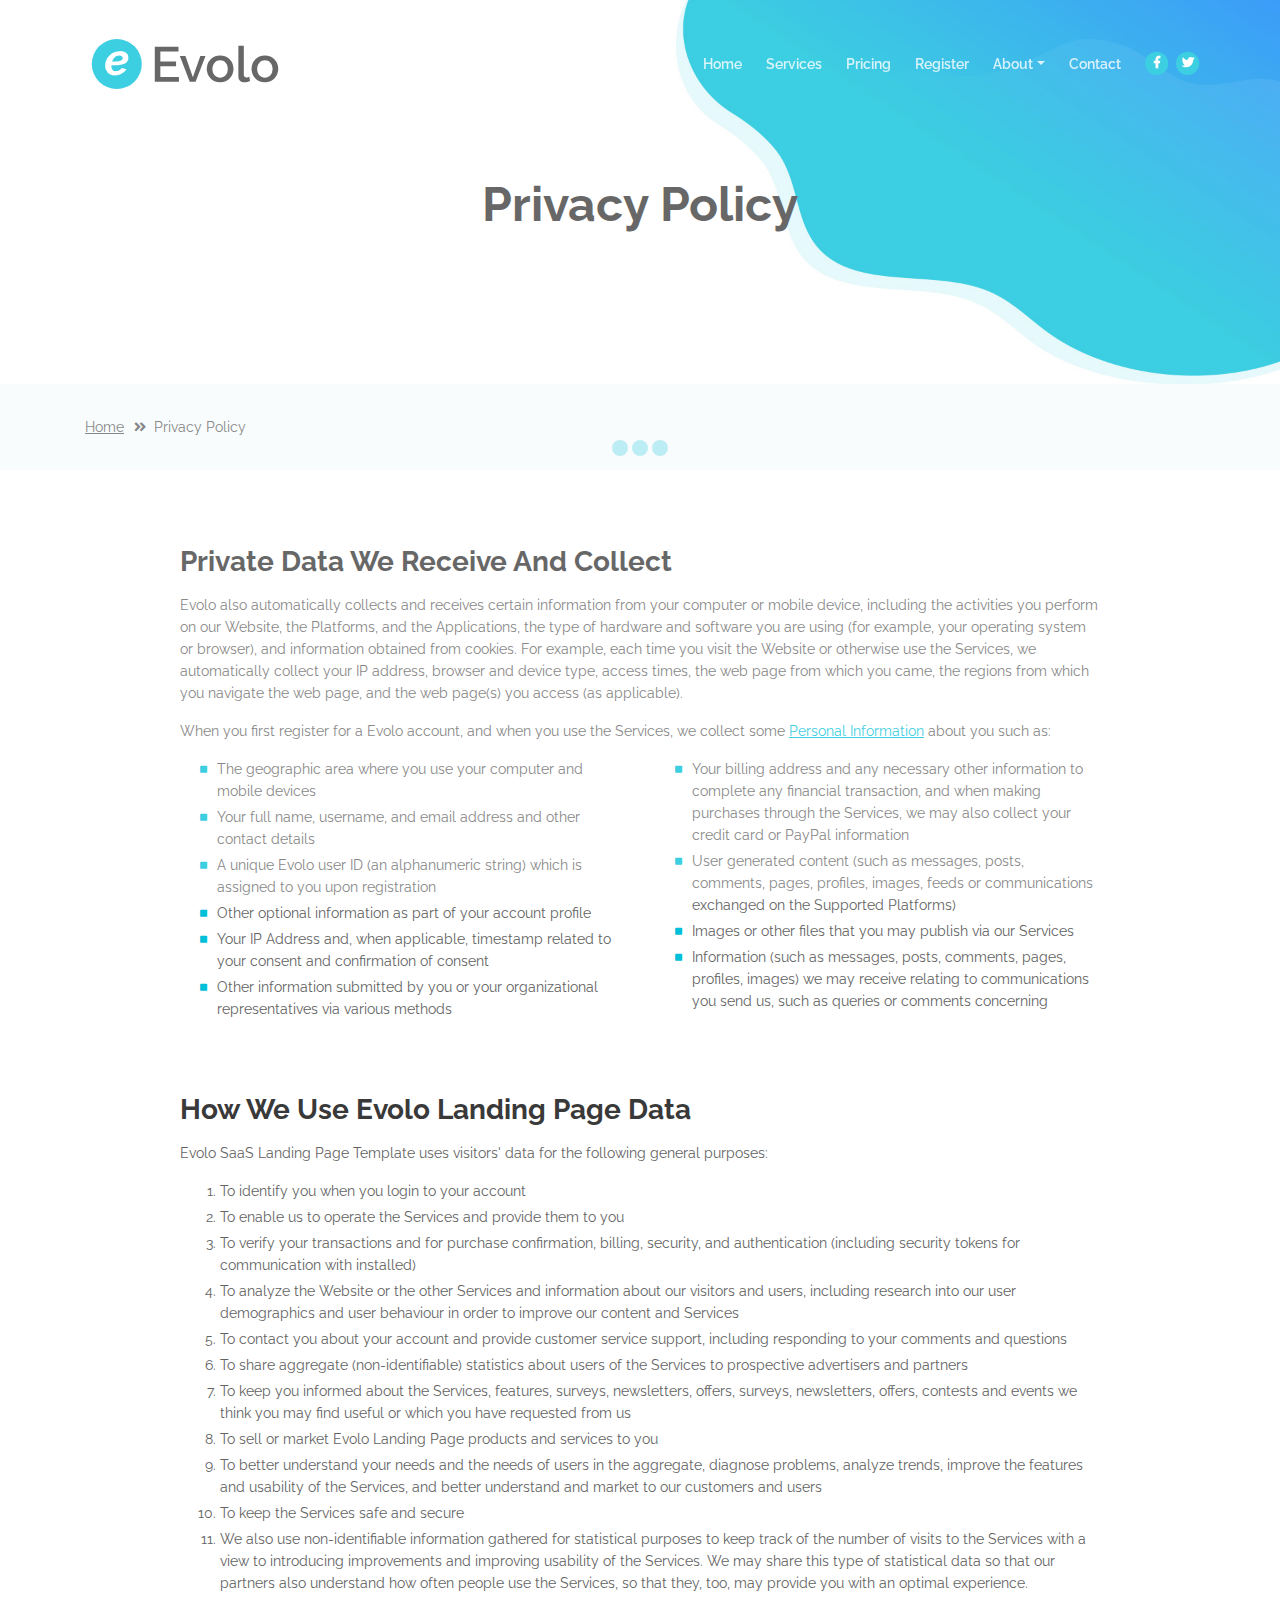
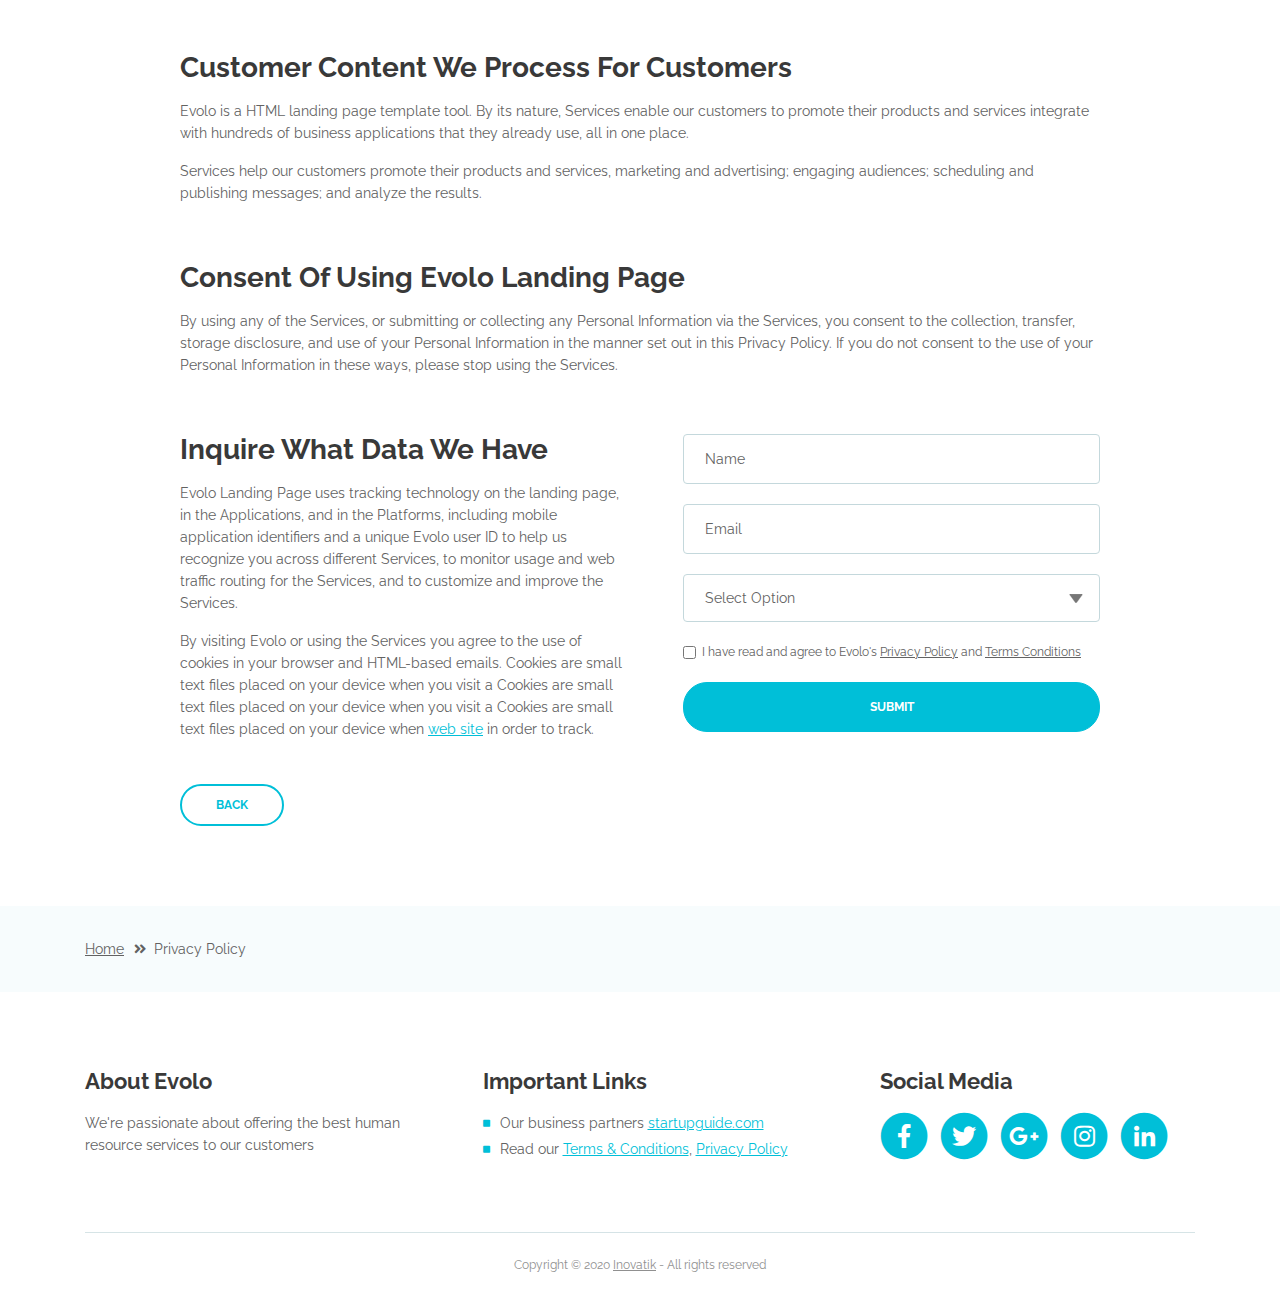
<file: privacy-policy.html>
<!DOCTYPE html>
<html lang="en">
<head>
    <meta charset="utf-8">
    <meta name="viewport" content="width=device-width, initial-scale=1, shrink-to-fit=no">
    
    <!-- SEO Meta Tags -->
    <meta name="description" content="Create a stylish landing page for your business startup and get leads for the offered services with this HTML landing page template.">
    <meta name="author" content="Inovatik">

    <!-- OG Meta Tags to improve the way the post looks when you share the page on LinkedIn, Facebook, Google+ -->
	<meta property="og:site_name" content="" /> <!-- website name -->
	<meta property="og:site" content="" /> <!-- website link -->
	<meta property="og:title" content=""/> <!-- title shown in the actual shared post -->
	<meta property="og:description" content="" /> <!-- description shown in the actual shared post -->
	<meta property="og:image" content="" /> <!-- image link, make sure it's jpg -->
	<meta property="og:url" content="" /> <!-- where do you want your post to link to -->
	<meta property="og:type" content="article" />

    <!-- Website Title -->
    <title>Privacy Policy - Evolo - StartUp HTML Landing Page Template</title>
    
    <!-- Styles -->
    <link href="https://fonts.googleapis.com/css?family=Raleway:400,400i,600,700,700i&amp;subset=latin-ext" rel="stylesheet">
    <link href="css/bootstrap.css" rel="stylesheet">
    <link href="css/fontawesome-all.css" rel="stylesheet">
    <link href="css/swiper.css" rel="stylesheet">
	<link href="css/magnific-popup.css" rel="stylesheet">
    <link href="css/styles.css" rel="stylesheet">
	
	<!-- Favicon  -->
    <link rel="icon" href="images/favicon.png">
</head>
<body data-spy="scroll" data-target=".fixed-top">
    
    <!-- Preloader -->
	<div class="spinner-wrapper">
        <div class="spinner">
            <div class="bounce1"></div>
            <div class="bounce2"></div>
            <div class="bounce3"></div>
        </div>
    </div>
    <!-- end of preloader -->
    

    <!-- Navbar -->
    <nav class="navbar navbar-expand-lg navbar-dark navbar-custom fixed-top">
        <!-- Text Logo - Use this if you don't have a graphic logo -->
        <!-- <a class="navbar-brand logo-text page-scroll" href="index.html">Evolo</a> -->

        <!-- Image Logo -->
        <a class="navbar-brand logo-image" href="index.html"><img src="images/logo.svg" alt="alternative"></a>
        
        <!-- Mobile Menu Toggle Button -->
        <button class="navbar-toggler" type="button" data-toggle="collapse" data-target="#navbarsExampleDefault" aria-controls="navbarsExampleDefault" aria-expanded="false" aria-label="Toggle navigation">
            <span class="navbar-toggler-awesome fas fa-bars"></span>
            <span class="navbar-toggler-awesome fas fa-times"></span>
        </button>
        <!-- end of mobile menu toggle button -->

        <div class="collapse navbar-collapse" id="navbarsExampleDefault">
            <ul class="navbar-nav ml-auto">
                <li class="nav-item">
                    <a class="nav-link page-scroll" href="index.html#header">Home <span class="sr-only">(current)</span></a>
                </li>
                <li class="nav-item">
                    <a class="nav-link page-scroll" href="index.html#services">Services</a>
                </li>
                <li class="nav-item">
                    <a class="nav-link page-scroll" href="index.html#details">Pricing</a>
                </li>
                <li class="nav-item">
                    <a class="nav-link page-scroll" href="index.html#pricing">Register</a>
                </li>

                <!-- Dropdown Menu -->          
                <li class="nav-item dropdown">
                    <a class="nav-link dropdown-toggle page-scroll" href="index.html#about" id="navbarDropdown" role="button" aria-haspopup="true" aria-expanded="false">About</a>
                    <div class="dropdown-menu" aria-labelledby="navbarDropdown">
                        <a class="dropdown-item" href="terms-conditions.html"><span class="item-text">Terms Conditions</span></a>
                        <div class="dropdown-items-divide-hr"></div>
                        <a class="dropdown-item" href="privacy-policy.html"><span class="item-text">Privacy Policy</span></a>
                    </div>
                </li>
                <!-- end of dropdown menu -->

                <li class="nav-item">
                    <a class="nav-link page-scroll" href="index.html#contact">Contact</a>
                </li>
            </ul>
            <span class="nav-item social-icons">
                <span class="fa-stack">
                    <a href="#your-link">
                        <i class="fas fa-circle fa-stack-2x facebook"></i>
                        <i class="fab fa-facebook-f fa-stack-1x"></i>
                    </a>
                </span>
                <span class="fa-stack">
                    <a href="#your-link">
                        <i class="fas fa-circle fa-stack-2x twitter"></i>
                        <i class="fab fa-twitter fa-stack-1x"></i>
                    </a>
                </span>
            </span>
        </div>
    </nav> <!-- end of navbar -->
    <!-- end of navbar -->


    <!-- Header -->
    <header id="header" class="ex-header">
        <div class="container">
            <div class="row">
                <div class="col-md-12">
                    <h1>Privacy Policy</h1>
                </div> <!-- end of col -->
            </div> <!-- end of row -->
        </div> <!-- end of container -->
    </header> <!-- end of ex-header -->
    <!-- end of header -->


    <!-- Breadcrumbs -->
    <div class="ex-basic-1">
        <div class="container">
            <div class="row">
                <div class="col-lg-12">
                    <div class="breadcrumbs">
                        <a href="index.html">Home</a><i class="fa fa-angle-double-right"></i><span>Privacy Policy</span>
                    </div> <!-- end of breadcrumbs -->
                </div> <!-- end of col -->
            </div> <!-- end of row -->
        </div> <!-- end of container -->
    </div> <!-- end of ex-basic-1 -->
    <!-- end of breadcrumbs -->


    <!-- Privacy Content -->
    <div class="ex-basic-2">
        <div class="container">
            <div class="row">
                <div class="col-lg-10 offset-lg-1">
                    <div class="text-container">
                        <h3>Private Data We Receive And Collect</h3>
                        <p>Evolo also automatically collects and receives certain information from your computer or mobile device, including the activities you perform on our Website, the Platforms, and the Applications, the type of hardware and software you are using (for example, your operating system or browser), and information obtained from cookies. For example, each time you visit the Website or otherwise use the Services, we automatically collect your IP address, browser and device type, access times, the web page from which you came, the regions from which you navigate the web page, and the web page(s) you access (as applicable).</p>
                        <p>When you first register for a Evolo account, and when you use the Services, we collect some <a class="turquoise" href="#your-link">Personal Information</a> about you such as:</p>
                        <div class="row">
                            <div class="col-md-6">
                                <ul class="list-unstyled li-space-lg indent">
                                    <li class="media">
                                        <i class="fas fa-square"></i>
                                        <div class="media-body">The geographic area where you use your computer and mobile devices</div>
                                    </li>
                                    <li class="media">
                                        <i class="fas fa-square"></i>
                                        <div class="media-body">Your full name, username, and email address and other contact details</div>
                                    </li>
                                    <li class="media">
                                        <i class="fas fa-square"></i>
                                        <div class="media-body">A unique Evolo user ID (an alphanumeric string) which is assigned to you upon registration</div>
                                    </li>
                                    <li class="media">
                                        <i class="fas fa-square"></i>
                                        <div class="media-body">Other optional information as part of your account profile</div>
                                    </li>
                                    <li class="media">
                                        <i class="fas fa-square"></i>
                                        <div class="media-body">Your IP Address and, when applicable, timestamp related to your consent and confirmation of consent</div>
                                    </li>
                                    <li class="media">
                                        <i class="fas fa-square"></i>
                                        <div class="media-body">Other information submitted by you or your organizational representatives via various methods</div>
                                    </li>
                                </ul>
                            </div> <!-- end of col -->

                            <div class="col-md-6">
                                <ul class="list-unstyled li-space-lg indent">
                                    <li class="media">
                                        <i class="fas fa-square"></i>
                                        <div class="media-body">Your billing address and any necessary other information to complete any financial transaction, and when making purchases through the Services, we may also collect your credit card or PayPal information</div>
                                    </li>
                                    <li class="media">
                                        <i class="fas fa-square"></i>
                                        <div class="media-body">User generated content (such as messages, posts, comments, pages, profiles, images, feeds or communications exchanged on the Supported Platforms)</div>
                                    </li>
                                    <li class="media">
                                        <i class="fas fa-square"></i>
                                        <div class="media-body">Images or other files that you may publish via our Services</div>
                                    </li>
                                    <li class="media">
                                        <i class="fas fa-square"></i>
                                        <div class="media-body">Information (such as messages, posts, comments, pages, profiles, images) we may receive relating to communications you send us, such as queries or comments concerning</div>
                                    </li>
                                </ul>
                            </div> <!-- end of col -->
                        </div> <!-- end of row -->
                    </div> <!-- end of text-container-->
                    
                    <div class="text-container">
                        <h3>How We Use Evolo Landing Page Data</h3>
                        <p>Evolo SaaS Landing Page Template uses visitors' data for the following general purposes:</p>
                        <ol class="li-space-lg">
                            <li>To identify you when you login to your account</li>
                            <li>To enable us to operate the Services and provide them to you</li>
                            <li>To verify your transactions and for purchase confirmation, billing, security, and authentication (including security tokens for communication with installed)</li>
                            <li>To analyze the Website or the other Services and information about our visitors and users, including research into our user demographics and user behaviour in order to improve our content and Services</li>
                            <li>To contact you about your account and provide customer service support, including responding to your comments and questions</li>
                            <li>To share aggregate (non-identifiable) statistics about users of the Services to prospective advertisers and partners</li>
                            <li>To keep you informed about the Services, features, surveys, newsletters, offers, surveys, newsletters, offers, contests and events we think you may find useful or which you have requested from us</li>
                            <li>To sell or market Evolo Landing Page products and services to you</li>
                            <li>To better understand your needs and the needs of users in the aggregate, diagnose problems, analyze trends, improve the features and usability of the Services, and better understand and market to our customers and users</li>
                            <li>To keep the Services safe and secure</li>
                            <li>We also use non-identifiable information gathered for statistical purposes to keep track of the number of visits to the Services with a view to introducing improvements and improving usability of the Services. We may share this type of statistical data so that our partners also understand how often people use the Services, so that they, too, may provide you with an optimal experience.</li>
                        </ol>
                    </div> <!-- end of text-container -->

                    <div class="text-container">
                        <h3>Customer Content We Process For Customers</h3>
                        <p>Evolo is a HTML landing page template tool. By its nature, Services enable our customers to promote their products and services integrate with hundreds of business applications that they already use, all in one place.</p>
                        <p>Services help our customers promote their products and services, marketing and advertising; engaging audiences; scheduling and publishing messages; and analyze the results.</p>
                    </div> <!-- end of text container -->

                    <div class="text-container">
                        <h3>Consent Of Using Evolo Landing Page</h3>
					    <p class="mb-5">By using any of the Services, or submitting or collecting any Personal Information via the Services, you consent to the collection, transfer, storage disclosure, and use of your Personal Information in the manner set out in this Privacy Policy. If you do not consent to the use of your Personal Information in these ways, please stop using the Services.</p>
                    </div> <!-- end of text-container -->
                                       
                    <div class="row">
                        <div class="col-md-6">
                            <div class="text-container last">
                                <h3>Inquire What Data We Have</h3>
                                <p>Evolo Landing Page uses tracking technology on the landing page, in the Applications, and in the Platforms, including mobile application identifiers and a unique Evolo user ID to help us recognize you across different Services, to monitor usage and web traffic routing for the Services, and to customize and improve the Services.</p>
                                <p> By visiting Evolo or using the Services you agree to the use of cookies in your browser and HTML-based emails. Cookies are small text files placed on your device when you visit a Cookies are small text files placed on your device when you visit a Cookies are small text files placed on your device when <a class="turquoise" href="#your-link">web site</a> in order to track.</p>
                            </div> <!-- end of text container -->
                        </div> <!-- end of col-->
                        <div class="col-md-6">

                            <!-- Privacy Form -->
                            <div class="form-container">
                                <form id="privacyForm" data-toggle="validator" data-focus="false">
                                    <div class="form-group">
                                        <input type="text" class="form-control-input" id="pname" required>
                                        <label class="label-control" for="pname">Name</label>
                                        <div class="help-block with-errors"></div>
                                    </div>
                                    <div class="form-group">
                                        <input type="email" class="form-control-input" id="pemail" required>
                                        <label class="label-control" for="pemail">Email</label>
                                        <div class="help-block with-errors"></div>
                                    </div>
                                    <div class="form-group">
                                        <select class="form-control-select" id="pselect" required>
                                            <option class="select-option" value="" disabled selected>Select Option</option>
                                            <option class="select-option" value="Delete data">Delete my data</option>
                                            <option class="select-option" value="Show me data">Show me my data</option>
                                        </select>
                                        <div class="help-block with-errors"></div>
                                    </div>
                                    <div class="form-group checkbox">
                                        <input type="checkbox" id="pterms" value="Agreed-to-Terms" required>I have read and agree to Evolo's <a href="privacy-policy.html">Privacy Policy</a> and <a href="terms-conditions.html">Terms Conditions</a>
                                        <div class="help-block with-errors"></div>
                                    </div>
                                    <div class="form-group">
                                        <button type="submit" class="form-control-submit-button">SUBMIT</button>
                                    </div>
                                    <div class="form-message">
                                        <div id="pmsgSubmit" class="h3 text-center hidden"></div>
                                    </div>
                                </form>
                            </div> <!-- end of form container -->
                            <!-- end of privacy form -->

                        </div> <!-- end of col--> 
                    </div> <!-- end of row -->
                    <a class="btn-outline-reg back" href="index.html">BACK</a>
                </div> <!-- end of col-->
            </div> <!-- end of row -->
        </div> <!-- end of container -->
    </div> <!-- end of ex-basic-2 -->
    <!-- end of privacy content -->


    <!-- Breadcrumbs -->
    <div class="ex-basic-1">
        <div class="container">
            <div class="row">
                <div class="col-lg-12">
                    <div class="breadcrumbs">
                        <a href="index.html">Home</a><i class="fa fa-angle-double-right"></i><span>Privacy Policy</span>
                    </div> <!-- end of breadcrumbs -->
                </div> <!-- end of col -->
            </div> <!-- end of row -->
        </div> <!-- end of container -->
    </div> <!-- end of ex-basic-1 -->
    <!-- end of breadcrumbs -->

    
    <!-- Footer -->
    <div class="footer">
        <div class="container">
            <div class="row">
                <div class="col-md-4">
                    <div class="footer-col">
                        <h4>About Evolo</h4>
                        <p>We're passionate about offering the best human resource services to our customers</p>
                    </div>
                </div> <!-- end of col -->
                <div class="col-md-4">
                    <div class="footer-col middle">
                        <h4>Important Links</h4>
                        <ul class="list-unstyled li-space-lg">
                            <li class="media">
                                <i class="fas fa-square"></i>
                                <div class="media-body">Our business partners <a class="turquoise" href="#your-link">startupguide.com</a></div>
                            </li>
                            <li class="media">
                                <i class="fas fa-square"></i>
                                <div class="media-body">Read our <a class="turquoise" href="terms-conditions.html">Terms & Conditions</a>, <a class="turquoise" href="privacy-policy.html">Privacy Policy</a></div>
                            </li>
                        </ul>
                    </div>
                </div> <!-- end of col -->
                <div class="col-md-4">
                    <div class="footer-col last">
                        <h4>Social Media</h4>
                        <span class="fa-stack fa-lg">
                            <a href="#your-link">
                                <i class="fas fa-circle fa-stack-2x"></i>
                                <i class="fab fa-facebook-f fa-stack-1x"></i>
                            </a>
                        </span>
                        <span class="fa-stack fa-lg">
                            <a href="#your-link">
                                <i class="fas fa-circle fa-stack-2x"></i>
                                <i class="fab fa-twitter fa-stack-1x"></i>
                            </a>
                        </span>
                        <span class="fa-stack fa-lg">
                            <a href="#your-link">
                                <i class="fas fa-circle fa-stack-2x"></i>
                                <i class="fab fa-google-plus-g fa-stack-1x"></i>
                            </a>
                        </span>
                        <span class="fa-stack fa-lg">
                            <a href="#your-link">
                                <i class="fas fa-circle fa-stack-2x"></i>
                                <i class="fab fa-instagram fa-stack-1x"></i>
                            </a>
                        </span>
                        <span class="fa-stack fa-lg">
                            <a href="#your-link">
                                <i class="fas fa-circle fa-stack-2x"></i>
                                <i class="fab fa-linkedin-in fa-stack-1x"></i>
                            </a>
                        </span>
                    </div> 
                </div> <!-- end of col -->
            </div> <!-- end of row -->
        </div> <!-- end of container -->
    </div> <!-- end of footer -->  
    <!-- end of footer -->


    <!-- Copyright -->
    <div class="copyright">
        <div class="container">
            <div class="row">
                <div class="col-lg-12">
                    <p class="p-small">Copyright © 2020 <a href="https://inovatik.com">Inovatik</a> - All rights reserved</p>
                </div> <!-- end of col -->
            </div> <!-- enf of row -->
        </div> <!-- end of container -->
    </div> <!-- end of copyright --> 
    <!-- end of copyright -->

	
    <!-- Scripts -->
    <script src="js/jquery.min.js"></script> <!-- jQuery for Bootstrap's JavaScript plugins -->
    <script src="js/popper.min.js"></script> <!-- Popper tooltip library for Bootstrap -->
    <script src="js/bootstrap.min.js"></script> <!-- Bootstrap framework -->
    <script src="js/jquery.easing.min.js"></script> <!-- jQuery Easing for smooth scrolling between anchors -->
    <script src="js/swiper.min.js"></script> <!-- Swiper for image and text sliders -->
    <script src="js/jquery.magnific-popup.js"></script> <!-- Magnific Popup for lightboxes -->
    <script src="js/validator.min.js"></script> <!-- Validator.js - Bootstrap plugin that validates forms -->
    <script src="js/scripts.js"></script> <!-- Custom scripts -->
    
</body>
</html>
</file>
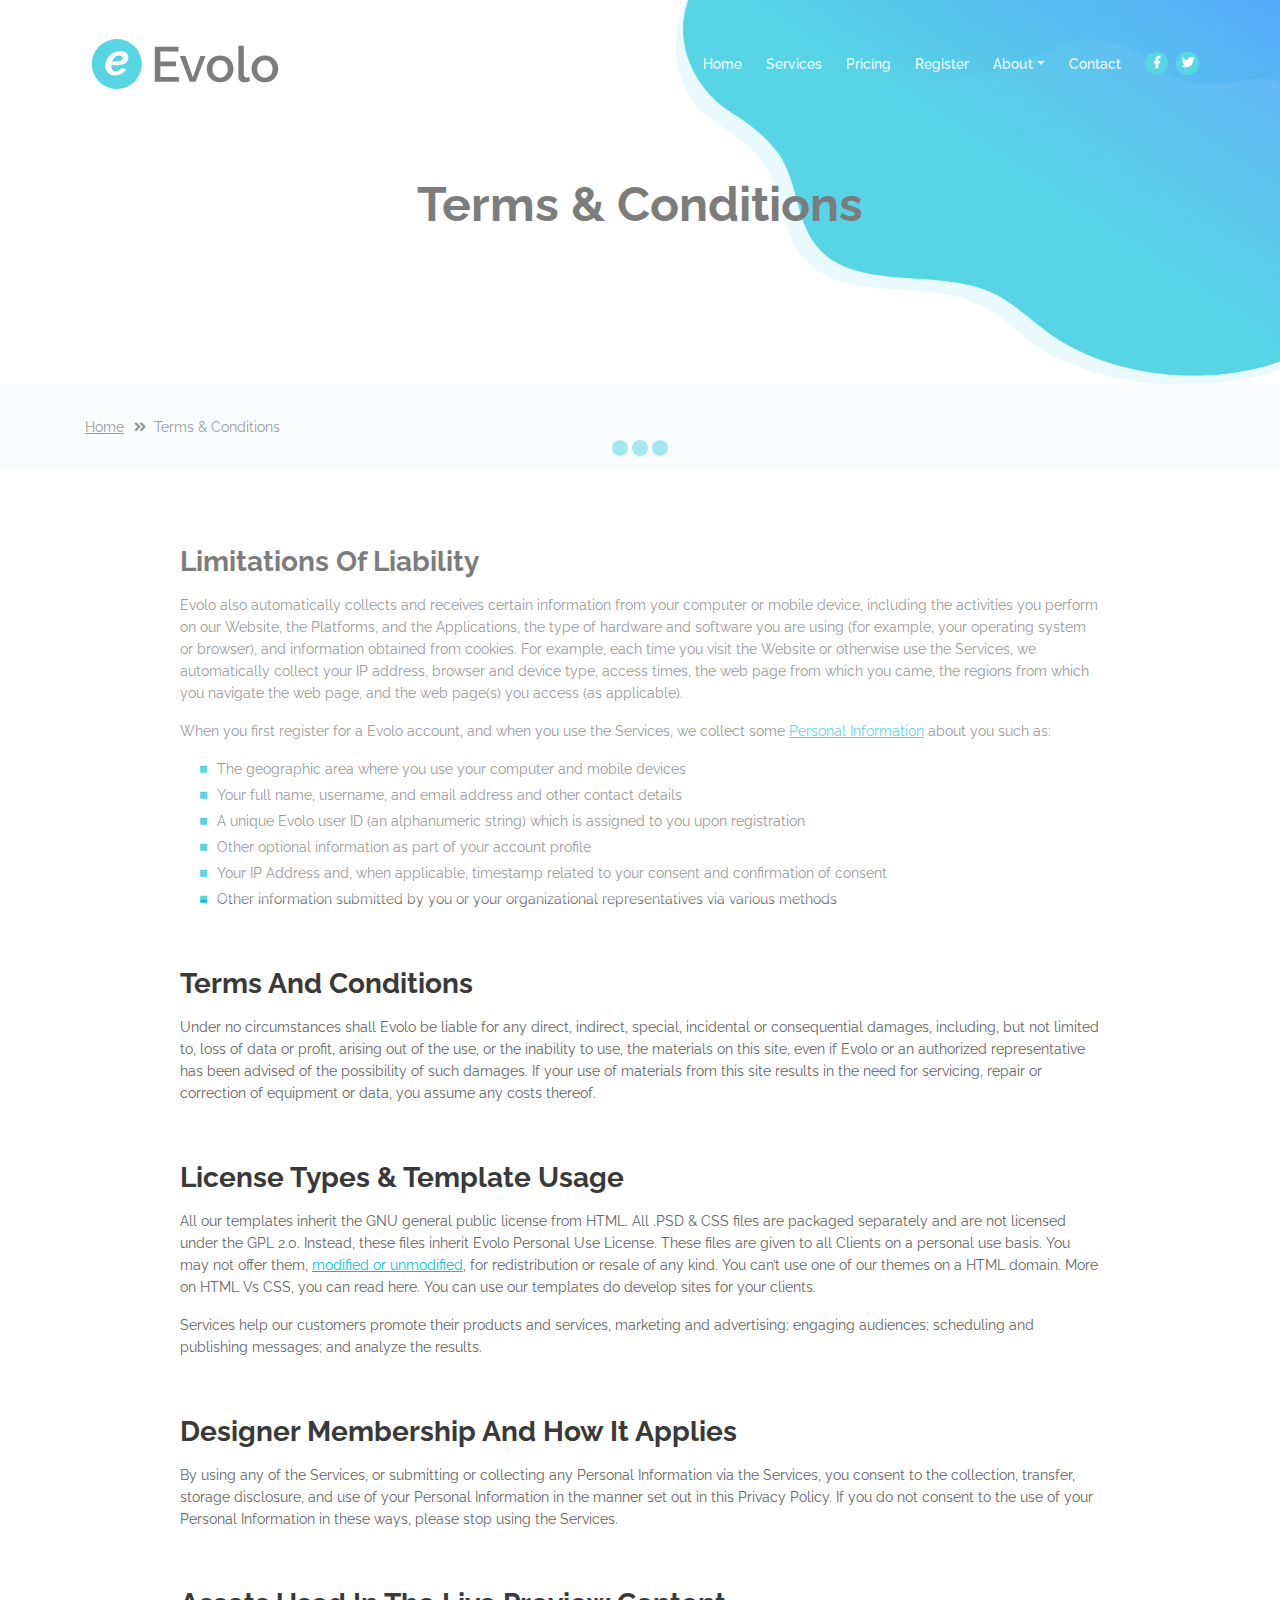
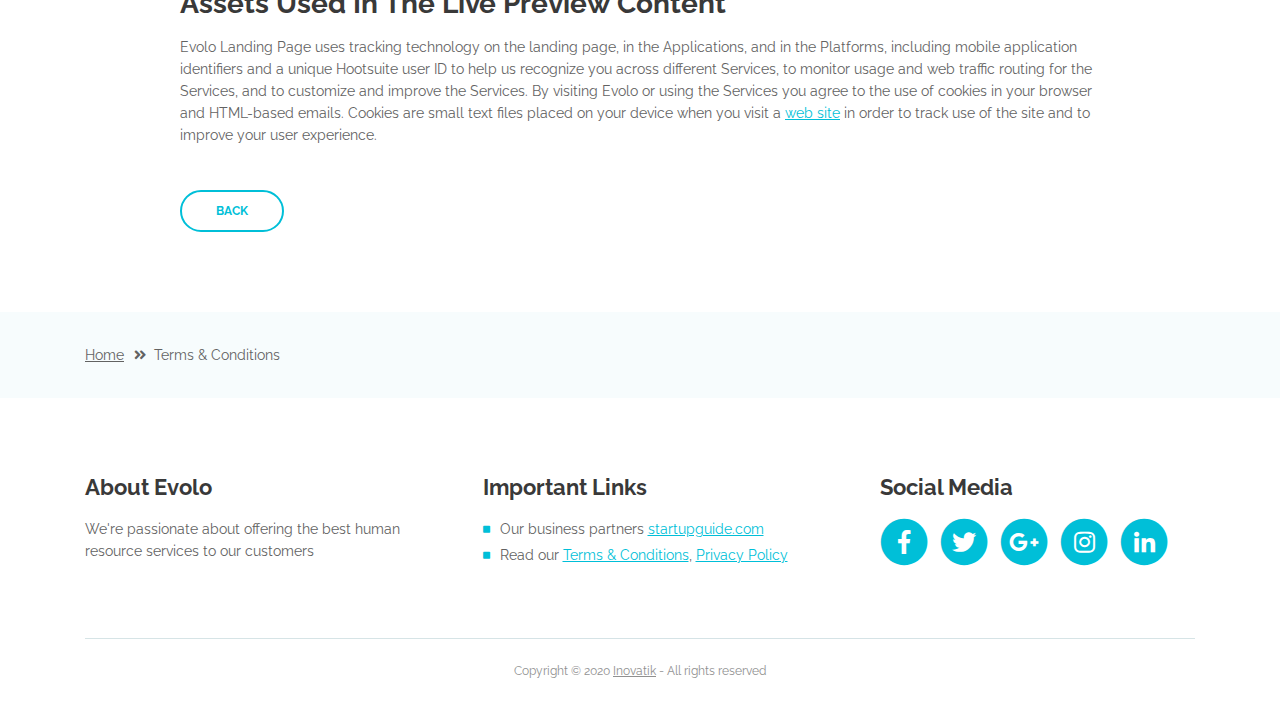
<file: terms-conditions.html>
<!DOCTYPE html>
<html lang="en">
<head>
    <meta charset="utf-8">
    <meta name="viewport" content="width=device-width, initial-scale=1, shrink-to-fit=no">
    
    <!-- SEO Meta Tags -->
    <meta name="description" content="Create a stylish landing page for your business startup and get leads for the offered services with this HTML landing page template.">
    <meta name="author" content="Inovatik">

    <!-- OG Meta Tags to improve the way the post looks when you share the page on LinkedIn, Facebook, Google+ -->
	<meta property="og:site_name" content="" /> <!-- website name -->
	<meta property="og:site" content="" /> <!-- website link -->
	<meta property="og:title" content=""/> <!-- title shown in the actual shared post -->
	<meta property="og:description" content="" /> <!-- description shown in the actual shared post -->
	<meta property="og:image" content="" /> <!-- image link, make sure it's jpg -->
	<meta property="og:url" content="" /> <!-- where do you want your post to link to -->
	<meta property="og:type" content="article" />

    <!-- Website Title -->
    <title>Terms Conditions - Evolo - StartUp HTML Landing Page Template</title>
    
    <!-- Styles -->
    <link href="https://fonts.googleapis.com/css?family=Raleway:400,400i,600,700,700i&amp;subset=latin-ext" rel="stylesheet">
    <link href="css/bootstrap.css" rel="stylesheet">
    <link href="css/fontawesome-all.css" rel="stylesheet">
    <link href="css/swiper.css" rel="stylesheet">
	<link href="css/magnific-popup.css" rel="stylesheet">
	<link href="css/styles.css" rel="stylesheet">
	
	<!-- Favicon  -->
    <link rel="icon" href="images/favicon.png">
</head>
<body data-spy="scroll" data-target=".fixed-top">
    
    <!-- Preloader -->
	<div class="spinner-wrapper">
        <div class="spinner">
            <div class="bounce1"></div>
            <div class="bounce2"></div>
            <div class="bounce3"></div>
        </div>
    </div>
    <!-- end of preloader -->
    

    <!-- Navbar -->
    <nav class="navbar navbar-expand-lg navbar-dark navbar-custom fixed-top">
        <!-- Text Logo - Use this if you don't have a graphic logo -->
        <!-- <a class="navbar-brand logo-text page-scroll" href="index.html">Evolo</a> -->

        <!-- Image Logo -->
        <a class="navbar-brand logo-image" href="index.html"><img src="images/logo.svg" alt="alternative"></a>
        
        <!-- Mobile Menu Toggle Button -->
        <button class="navbar-toggler" type="button" data-toggle="collapse" data-target="#navbarsExampleDefault" aria-controls="navbarsExampleDefault" aria-expanded="false" aria-label="Toggle navigation">
            <span class="navbar-toggler-awesome fas fa-bars"></span>
            <span class="navbar-toggler-awesome fas fa-times"></span>
        </button>
        <!-- end of mobile menu toggle button -->

        <div class="collapse navbar-collapse" id="navbarsExampleDefault">
            <ul class="navbar-nav ml-auto">
                <li class="nav-item">
                    <a class="nav-link page-scroll" href="index.html#header">Home <span class="sr-only">(current)</span></a>
                </li>
                <li class="nav-item">
                    <a class="nav-link page-scroll" href="index.html#services">Services</a>
                </li>
                <li class="nav-item">
                    <a class="nav-link page-scroll" href="index.html#details">Pricing</a>
                </li>
                <li class="nav-item">
                    <a class="nav-link page-scroll" href="index.html#pricing">Register</a>
                </li>

                <!-- Dropdown Menu -->          
                <li class="nav-item dropdown">
                    <a class="nav-link dropdown-toggle page-scroll" href="index.html#about" id="navbarDropdown" role="button" aria-haspopup="true" aria-expanded="false">About</a>
                    <div class="dropdown-menu" aria-labelledby="navbarDropdown">
                        <a class="dropdown-item" href="terms-conditions.html"><span class="item-text">Terms Conditions</span></a>
                        <div class="dropdown-items-divide-hr"></div>
                        <a class="dropdown-item" href="privacy-policy.html"><span class="item-text">Privacy Policy</span></a>
                    </div>
                </li>
                <!-- end of dropdown menu -->

                <li class="nav-item">
                    <a class="nav-link page-scroll" href="index.html#contact">Contact</a>
                </li>
            </ul>
            <span class="nav-item social-icons">
                <span class="fa-stack">
                    <a href="#your-link">
                        <i class="fas fa-circle fa-stack-2x facebook"></i>
                        <i class="fab fa-facebook-f fa-stack-1x"></i>
                    </a>
                </span>
                <span class="fa-stack">
                    <a href="#your-link">
                        <i class="fas fa-circle fa-stack-2x twitter"></i>
                        <i class="fab fa-twitter fa-stack-1x"></i>
                    </a>
                </span>
            </span>
        </div>
    </nav> <!-- end of navbar -->
    <!-- end of navbar -->


    <!-- Header -->
    <header id="header" class="ex-header">
        <div class="container">
            <div class="row">
                <div class="col-lg-12">
                    <h1>Terms & Conditions</h1>
                </div> <!-- end of col -->
            </div> <!-- end of row -->
        </div> <!-- end of container -->
    </header> <!-- end of ex-header -->
    <!-- end of header -->


    <!-- Breadcrumbs -->
    <div class="ex-basic-1">
        <div class="container">
            <div class="row">
                <div class="col-lg-12">
                    <div class="breadcrumbs">
                        <a href="index.html">Home</a><i class="fa fa-angle-double-right"></i><span>Terms & Conditions</span>
                    </div> <!-- end of breadcrumbs -->
                </div> <!-- end of col -->
            </div> <!-- end of row -->
        </div> <!-- end of container -->
    </div> <!-- end of ex-basic-1 -->
    <!-- end of breadcrumbs -->


    <!-- Terms Content -->
    <div class="ex-basic-2">
        <div class="container">
            <div class="row">
                <div class="col-lg-10 offset-lg-1">
                    <div class="text-container">
                        <h3>Limitations Of Liability</h3>
                        <p>Evolo also automatically collects and receives certain information from your computer or mobile device, including the activities you perform on our Website, the Platforms, and the Applications, the type of hardware and software you are using (for example, your operating system or browser), and information obtained from cookies. For example, each time you visit the Website or otherwise use the Services, we automatically collect your IP address, browser and device type, access times, the web page from which you came, the regions from which you navigate the web page, and the web page(s) you access (as applicable).</p>
                        <p>When you first register for a Evolo account, and when you use the Services, we collect some <a class="turquoise" href="#your-link">Personal Information</a> about you such as:</p>
                        <ul class="list-unstyled li-space-lg indent">
                            <li class="media">
                                <i class="fas fa-square"></i>
                                <div class="media-body">The geographic area where you use your computer and mobile devices</div>
                            </li>
                            <li class="media">
                                <i class="fas fa-square"></i>
                                <div class="media-body">Your full name, username, and email address and other contact details</div>
                            </li>
                            <li class="media">
                                <i class="fas fa-square"></i>
                                <div class="media-body">A unique Evolo user ID (an alphanumeric string) which is assigned to you upon registration</div>
                            </li>
                            <li class="media">
                                <i class="fas fa-square"></i>
                                <div class="media-body">Other optional information as part of your account profile</div>
                            </li>
                            <li class="media">
                                <i class="fas fa-square"></i>
                                <div class="media-body">Your IP Address and, when applicable, timestamp related to your consent and confirmation of consent</div>
                            </li>
                            <li class="media">
                                <i class="fas fa-square"></i>
                                <div class="media-body">Other information submitted by you or your organizational representatives via various methods</div>
                            </li>
                        </ul>
                    </div> <!-- end of text-container -->
                    
                    <div class="text-container">
                        <h3>Terms And Conditions</h3>
                        <p>Under no circumstances shall Evolo be liable for any direct, indirect, special, incidental or consequential damages, including, but not limited to, loss of data or profit, arising out of the use, or the inability to use, the materials on this site, even if Evolo or an authorized representative has been advised of the possibility of such damages. If your use of materials from this site results in the need for servicing, repair or correction of equipment or data, you assume any costs thereof.</p>
                    </div> <!-- end of text-container -->

                    <div class="text-container">
                        <h3>License Types & Template Usage</h3>
                        <p>All our templates inherit the GNU general public license from HTML. All .PSD & CSS files are packaged separately and are not licensed under the GPL 2.0. Instead, these files inherit Evolo Personal Use License. These files are given to all Clients on a personal use basis. You may not offer them, <a class="turquoise" href="#your-link">modified or unmodified</a>, for redistribution or resale of any kind. You can’t use one of our themes on a HTML domain. More on HTML Vs CSS, you can read here. You can use our templates do develop sites for your clients.</p>
                        <p>Services help our customers promote their products and services, marketing and advertising; engaging audiences; scheduling and publishing messages; and analyze the results.</p>
                    </div> <!-- end of text-container -->

                    <div class="text-container">
                        <h3>Designer Membership And How It Applies</h3>
                        <p>By using any of the Services, or submitting or collecting any Personal Information via the Services, you consent to the collection, transfer, storage disclosure, and use of your Personal Information in the manner set out in this Privacy Policy. If you do not consent to the use of your Personal Information in these ways, please stop using the Services.</p>
                    </div> <!-- end of text-container -->
                    
                    <div class="text-container last">
                        <h3>Assets Used In The Live Preview Content</h3>
                        <p>Evolo Landing Page uses tracking technology on the landing page, in the Applications, and in the Platforms, including mobile application identifiers and a unique Hootsuite user ID to help us recognize you across different Services, to monitor usage and web traffic routing for the Services, and to customize and improve the Services. By visiting Evolo or using the Services you agree to the use of cookies in your browser and HTML-based emails. Cookies are small text files placed on your device when you visit a <a class="turquoise" href="#your-link">web site</a> in order to track use of the site and to improve your user experience.</p>
                        <a class="btn-outline-reg" href="index.html">BACK</a>
                    </div> <!-- end of text-container -->
                </div>
            </div> <!-- end of row -->
        </div> <!-- end of container -->
    </div> <!-- end of ex-basic -->
    <!-- end of terms content -->

    
    <!-- Breadcrumbs -->
    <div class="ex-basic-1">
        <div class="container">
            <div class="row">
                <div class="col-lg-12">
                    <div class="breadcrumbs">
                        <a href="index.html">Home</a><i class="fa fa-angle-double-right"></i><span>Terms & Conditions</span>
                    </div> <!-- end of breadcrumbs -->
                </div> <!-- end of col -->
            </div> <!-- end of row -->
        </div> <!-- end of container -->
    </div> <!-- end of ex-basic-1 -->
    <!-- end of breadcrumbs -->


    <!-- Footer -->
    <div class="footer">
        <div class="container">
            <div class="row">
                <div class="col-md-4">
                    <div class="footer-col">
                        <h4>About Evolo</h4>
                        <p>We're passionate about offering the best human resource services to our customers</p>
                    </div>
                </div> <!-- end of col -->
                <div class="col-md-4">
                    <div class="footer-col middle">
                        <h4>Important Links</h4>
                        <ul class="list-unstyled li-space-lg">
                            <li class="media">
                                <i class="fas fa-square"></i>
                                <div class="media-body">Our business partners <a class="turquoise" href="#your-link">startupguide.com</a></div>
                            </li>
                            <li class="media">
                                <i class="fas fa-square"></i>
                                <div class="media-body">Read our <a class="turquoise" href="terms-conditions.html">Terms & Conditions</a>, <a class="turquoise" href="privacy-policy.html">Privacy Policy</a></div>
                            </li>
                        </ul>
                    </div>
                </div> <!-- end of col -->
                <div class="col-md-4">
                    <div class="footer-col last">
                        <h4>Social Media</h4>
                        <span class="fa-stack fa-lg">
                            <a href="#your-link">
                                <i class="fas fa-circle fa-stack-2x"></i>
                                <i class="fab fa-facebook-f fa-stack-1x"></i>
                            </a>
                        </span>
                        <span class="fa-stack fa-lg">
                            <a href="#your-link">
                                <i class="fas fa-circle fa-stack-2x"></i>
                                <i class="fab fa-twitter fa-stack-1x"></i>
                            </a>
                        </span>
                        <span class="fa-stack fa-lg">
                            <a href="#your-link">
                                <i class="fas fa-circle fa-stack-2x"></i>
                                <i class="fab fa-google-plus-g fa-stack-1x"></i>
                            </a>
                        </span>
                        <span class="fa-stack fa-lg">
                            <a href="#your-link">
                                <i class="fas fa-circle fa-stack-2x"></i>
                                <i class="fab fa-instagram fa-stack-1x"></i>
                            </a>
                        </span>
                        <span class="fa-stack fa-lg">
                            <a href="#your-link">
                                <i class="fas fa-circle fa-stack-2x"></i>
                                <i class="fab fa-linkedin-in fa-stack-1x"></i>
                            </a>
                        </span>
                    </div> 
                </div> <!-- end of col -->
            </div> <!-- end of row -->
        </div> <!-- end of container -->
    </div> <!-- end of footer -->  
    <!-- end of footer -->


    <!-- Copyright -->
    <div class="copyright">
        <div class="container">
            <div class="row">
                <div class="col-lg-12">
                    <p class="p-small">Copyright © 2020 <a href="https://inovatik.com">Inovatik</a> - All rights reserved</p>
                </div> <!-- end of col -->
            </div> <!-- enf of row -->
        </div> <!-- end of container -->
    </div> <!-- end of copyright --> 
    <!-- end of copyright -->

	
    <!-- Scripts -->
    <script src="js/jquery.min.js"></script> <!-- jQuery for Bootstrap's JavaScript plugins -->
    <script src="js/popper.min.js"></script> <!-- Popper tooltip library for Bootstrap -->
    <script src="js/bootstrap.min.js"></script> <!-- Bootstrap framework -->
    <script src="js/jquery.easing.min.js"></script> <!-- jQuery Easing for smooth scrolling between anchors -->
    <script src="js/swiper.min.js"></script> <!-- Swiper for image and text sliders -->
    <script src="js/jquery.magnific-popup.js"></script> <!-- Magnific Popup for lightboxes -->
    <script src="js/validator.min.js"></script> <!-- Validator.js - Bootstrap plugin that validates forms -->
    <script src="js/scripts.js"></script> <!-- Custom scripts -->
</body>
</html>
</file>
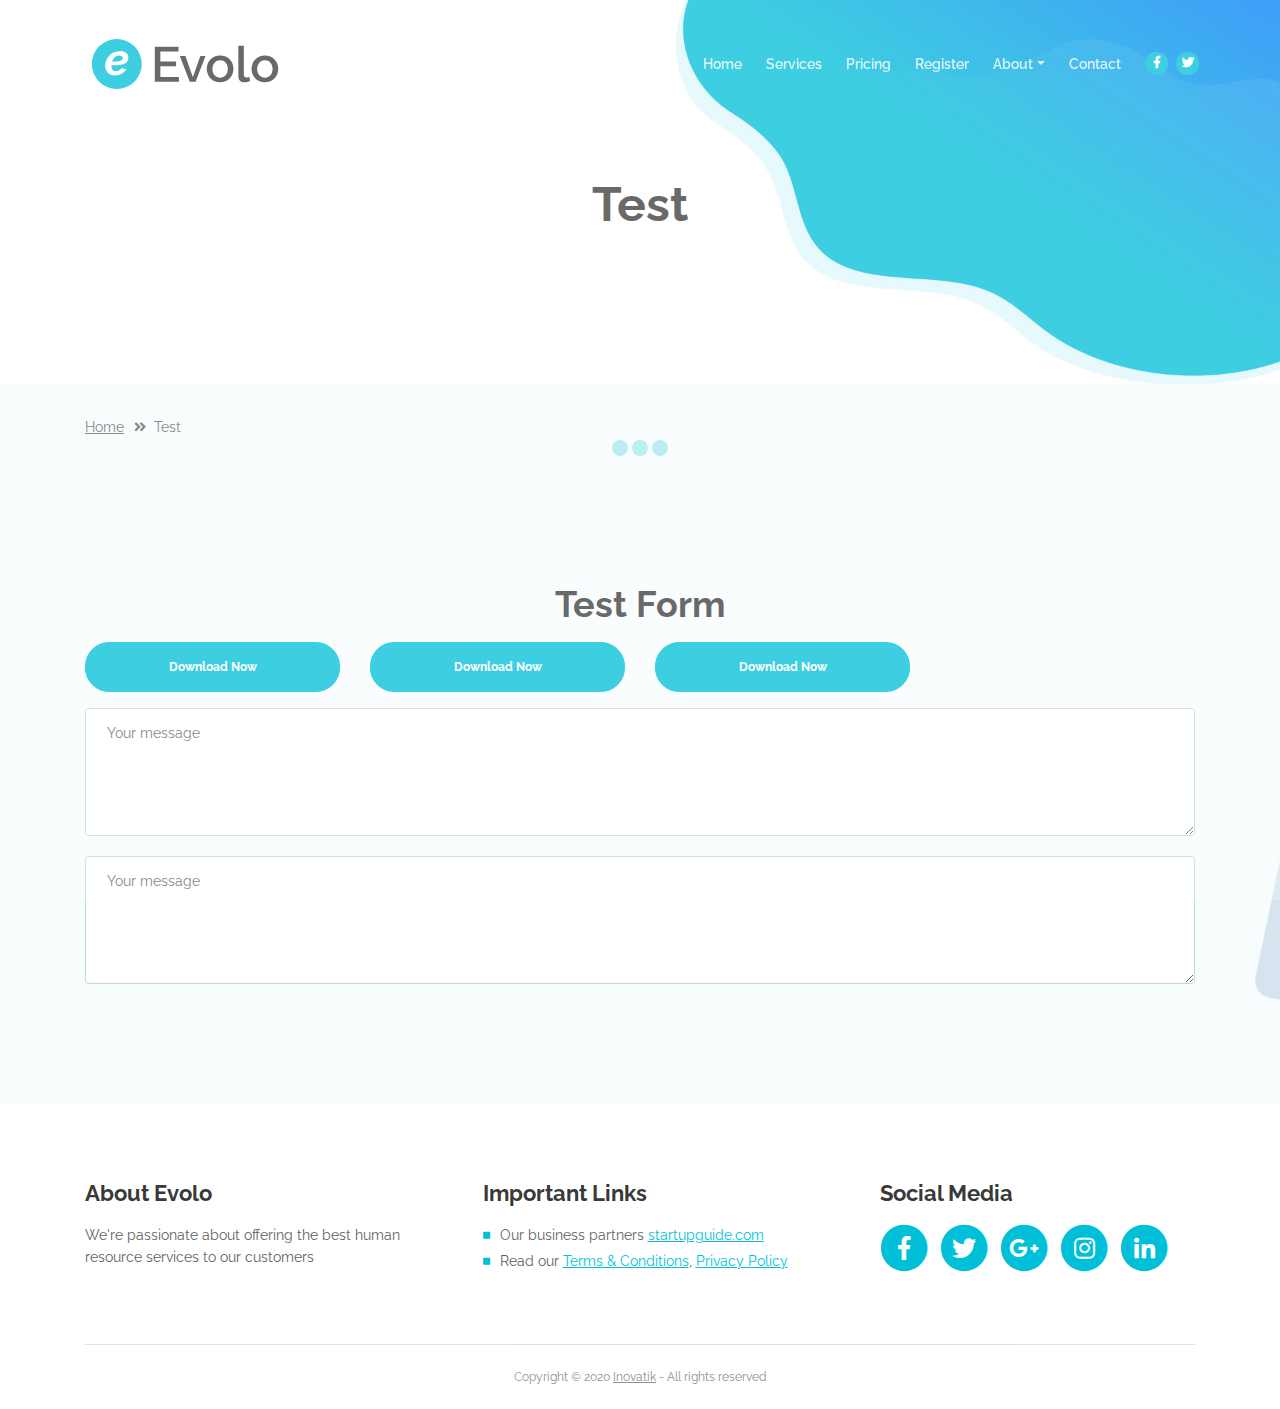
<file: test.html>
<!DOCTYPE html>
<html lang="en">

<head>
    <meta charset="utf-8">
    <meta name="viewport" content="width=device-width, initial-scale=1, shrink-to-fit=no">

    <!-- SEO Meta Tags -->
    <meta name="description"
        content="Create a stylish landing page for your business startup and get leads for the offered services with this HTML landing page template.">
    <meta name="author" content="Inovatik">

    <!-- OG Meta Tags to improve the way the post looks when you share the page on LinkedIn, Facebook, Google+ -->
    <meta property="og:site_name" content="" /> <!-- website name -->
    <meta property="og:site" content="" /> <!-- website link -->
    <meta property="og:title" content="" /> <!-- title shown in the actual shared post -->
    <meta property="og:description" content="" /> <!-- description shown in the actual shared post -->
    <meta property="og:image" content="" /> <!-- image link, make sure it's jpg -->
    <meta property="og:url" content="" /> <!-- where do you want your post to link to -->
    <meta property="og:type" content="article" />

    <!-- Website Title -->
    <title>Test</title>

    <!-- Styles -->
    <link href="https://fonts.googleapis.com/css?family=Raleway:400,400i,600,700,700i&amp;subset=latin-ext"
        rel="stylesheet">
    <link href="css/bootstrap.css" rel="stylesheet">
    <link href="css/fontawesome-all.css" rel="stylesheet">
    <link href="css/swiper.css" rel="stylesheet">
    <link href="css/magnific-popup.css" rel="stylesheet">
    <link href="css/styles.css" rel="stylesheet">

    <!-- Favicon  -->
    <link rel="icon" href="images/favicon.png">
</head>

<body data-spy="scroll" data-target=".fixed-top">

    <!-- Preloader -->
    <div class="spinner-wrapper">
        <div class="spinner">
            <div class="bounce1"></div>
            <div class="bounce2"></div>
            <div class="bounce3"></div>
        </div>
    </div>
    <!-- end of preloader -->


    <!-- Navbar -->
    <nav class="navbar navbar-expand-lg navbar-dark navbar-custom fixed-top">
        <!-- Text Logo - Use this if you don't have a graphic logo -->
        <!-- <a class="navbar-brand logo-text page-scroll" href="index.html">Evolo</a> -->

        <!-- Image Logo -->
        <a class="navbar-brand logo-image" href="index.html"><img src="images/logo.svg" alt="alternative"></a>

        <!-- Mobile Menu Toggle Button -->
        <button class="navbar-toggler" type="button" data-toggle="collapse" data-target="#navbarsExampleDefault"
            aria-controls="navbarsExampleDefault" aria-expanded="false" aria-label="Toggle navigation">
            <span class="navbar-toggler-awesome fas fa-bars"></span>
            <span class="navbar-toggler-awesome fas fa-times"></span>
        </button>
        <!-- end of mobile menu toggle button -->

        <div class="collapse navbar-collapse" id="navbarsExampleDefault">
            <ul class="navbar-nav ml-auto">
                <li class="nav-item">
                    <a class="nav-link page-scroll" href="index.html#header">Home <span
                            class="sr-only">(current)</span></a>
                </li>
                <li class="nav-item">
                    <a class="nav-link page-scroll" href="index.html#services">Services</a>
                </li>
                <li class="nav-item">
                    <a class="nav-link page-scroll" href="index.html#details">Pricing</a>
                </li>
                <li class="nav-item">
                    <a class="nav-link page-scroll" href="index.html#pricing">Register</a>
                </li>

                <!-- Dropdown Menu -->
                <li class="nav-item dropdown">
                    <a class="nav-link dropdown-toggle page-scroll" href="index.html#about" id="navbarDropdown"
                        role="button" aria-haspopup="true" aria-expanded="false">About</a>
                    <div class="dropdown-menu" aria-labelledby="navbarDropdown">
                        <a class="dropdown-item" href="terms-conditions.html"><span class="item-text">Terms
                                Conditions</span></a>
                        <div class="dropdown-items-divide-hr"></div>
                        <a class="dropdown-item" href="privacy-policy.html"><span class="item-text">Privacy
                                Policy</span></a>
                    </div>
                </li>
                <!-- end of dropdown menu -->

                <li class="nav-item">
                    <a class="nav-link page-scroll" href="index.html#contact">Contact</a>
                </li>
            </ul>
            <span class="nav-item social-icons">
                <span class="fa-stack">
                    <a href="#your-link">
                        <i class="fas fa-circle fa-stack-2x facebook"></i>
                        <i class="fab fa-facebook-f fa-stack-1x"></i>
                    </a>
                </span>
                <span class="fa-stack">
                    <a href="#your-link">
                        <i class="fas fa-circle fa-stack-2x twitter"></i>
                        <i class="fab fa-twitter fa-stack-1x"></i>
                    </a>
                </span>
            </span>
        </div>
    </nav> <!-- end of navbar -->
    <!-- end of navbar -->


    <!-- Header -->
    <header id="header" class="ex-header">
        <div class="container">
            <div class="row">
                <div class="col-md-12">
                    <h1>Test</h1>
                </div> <!-- end of col -->
            </div> <!-- end of row -->
        </div> <!-- end of container -->
    </header> <!-- end of ex-header -->
    <!-- end of header -->


    <!-- Breadcrumbs -->
    <div class="ex-basic-1">
        <div class="container">
            <div class="row">
                <div class="col-lg-12">
                    <div class="breadcrumbs">
                        <a href="index.html">Home</a><i class="fa fa-angle-double-right"></i><span>Test</span>
                    </div> <!-- end of breadcrumbs -->
                </div> <!-- end of col -->
            </div> <!-- end of row -->
        </div> <!-- end of container -->
    </div> <!-- end of ex-basic-1 -->
    <!-- end of breadcrumbs -->


    <!-- Contact -->
    <div id="contact" class="form-2">
        <div class="container">
            <div class="row">
                <div class="col-lg-12">
                    <h2>Test Form</h2>
                    <!-- <ul class="list-unstyled li-space-lg">
                        <li class="address">Don't hesitate to give us a call or send us a contact form message</li>
                        <li><i class="fas fa-map-marker-alt"></i>22 Innovative Area, San Francisco, CA 94043, US</li>
                        <li><i class="fas fa-phone"></i><a class="turquoise" href="tel:003024630820">+81 720 2212</a>
                        </li>
                        <li><i class="fas fa-envelope"></i><a class="turquoise"
                                href="mailto:office@TroopsTech.com">office@TroopsTech.com</a></li>
                    </ul> -->
                </div> <!-- end of col -->
            </div> <!-- end of row -->
            <div class="row">
                <!-- <div class="col-lg-6"> -->
                <!-- <div class="map-responsive">
                        <iframe src="https://www.google.com/maps/embed?pb=!1m18!1m12!1m3!1d100939.98555098464!2d-122.507640204439!3d37.757814996609724!2m3!1f0!2f0!3f0!3m2!1i1024!2i768!4f13.1!3m3!1m2!1s0x80859a6d00690021%3A0x4a501367f076adff!2sSan+Francisco%2C+CA%2C+USA!5e0!3m2!1sen!2sro!4v1498231462606" allowfullscreen></iframe>
                    </div> -->
                <!-- </div>  -->
                <div class="col-lg-12">

                    <!-- Contact Form -->
                    <form data-toggle="validator" data-focus="false">
                        <div class="row">
                            <div class="col-md-3">
                                <button class="btn form-control-submit-button">Download Now</button>
                            </div>
                            <div class="col-md-3">
                                <button class="btn form-control-submit-button">Download Now</button>
                            </div>
                            <div class="col-md-3">
                                <button class="btn form-control-submit-button">Download Now</button>
                            </div>
                        </div>
                        <div class="form-group mt-3">
                            <textarea class="form-control-textarea" id="cmessage" required></textarea>
                            <label class="label-control" for="cmessage">Your message</label>
                            <div class="help-block with-errors"></div>
                        </div>
                        <div class="form-group">
                            <textarea class="form-control-textarea" id="cmessage" required></textarea>
                            <label class="label-control" for="cmessage">Your message</label>
                            <div class="help-block with-errors"></div>
                        </div>
                        <!-- <div class="form-group">
                            <button type="submit" class="form-control-submit-button">SUBMIT MESSAGE</button>
                        </div> -->
                        <div class="form-message">
                            <div id="cmsgSubmit" class="h3 text-center hidden"></div>
                        </div>
                    </form>
                    <!-- end of contact form -->

                </div> <!-- end of col -->
            </div> <!-- end of row -->
        </div> <!-- end of container -->
    </div> <!-- end of form-2 -->
    <!-- end of contact -->



    <!-- Footer -->
    <div class="footer">
        <div class="container">
            <div class="row">
                <div class="col-md-4">
                    <div class="footer-col">
                        <h4>About Evolo</h4>
                        <p>We're passionate about offering the best human resource services to our customers</p>
                    </div>
                </div> <!-- end of col -->
                <div class="col-md-4">
                    <div class="footer-col middle">
                        <h4>Important Links</h4>
                        <ul class="list-unstyled li-space-lg">
                            <li class="media">
                                <i class="fas fa-square"></i>
                                <div class="media-body">Our business partners <a class="turquoise"
                                        href="#your-link">startupguide.com</a></div>
                            </li>
                            <li class="media">
                                <i class="fas fa-square"></i>
                                <div class="media-body">Read our <a class="turquoise" href="terms-conditions.html">Terms
                                        & Conditions</a>, <a class="turquoise" href="privacy-policy.html">Privacy
                                        Policy</a></div>
                            </li>
                        </ul>
                    </div>
                </div> <!-- end of col -->
                <div class="col-md-4">
                    <div class="footer-col last">
                        <h4>Social Media</h4>
                        <span class="fa-stack fa-lg">
                            <a href="#your-link">
                                <i class="fas fa-circle fa-stack-2x"></i>
                                <i class="fab fa-facebook-f fa-stack-1x"></i>
                            </a>
                        </span>
                        <span class="fa-stack fa-lg">
                            <a href="#your-link">
                                <i class="fas fa-circle fa-stack-2x"></i>
                                <i class="fab fa-twitter fa-stack-1x"></i>
                            </a>
                        </span>
                        <span class="fa-stack fa-lg">
                            <a href="#your-link">
                                <i class="fas fa-circle fa-stack-2x"></i>
                                <i class="fab fa-google-plus-g fa-stack-1x"></i>
                            </a>
                        </span>
                        <span class="fa-stack fa-lg">
                            <a href="#your-link">
                                <i class="fas fa-circle fa-stack-2x"></i>
                                <i class="fab fa-instagram fa-stack-1x"></i>
                            </a>
                        </span>
                        <span class="fa-stack fa-lg">
                            <a href="#your-link">
                                <i class="fas fa-circle fa-stack-2x"></i>
                                <i class="fab fa-linkedin-in fa-stack-1x"></i>
                            </a>
                        </span>
                    </div>
                </div> <!-- end of col -->
            </div> <!-- end of row -->
        </div> <!-- end of container -->
    </div> <!-- end of footer -->
    <!-- end of footer -->


    <!-- Copyright -->
    <div class="copyright">
        <div class="container">
            <div class="row">
                <div class="col-lg-12">
                    <p class="p-small">Copyright © 2020 <a href="https://inovatik.com">Inovatik</a> - All rights
                        reserved</p>
                </div> <!-- end of col -->
            </div> <!-- enf of row -->
        </div> <!-- end of container -->
    </div> <!-- end of copyright -->
    <!-- end of copyright -->


    <!-- Scripts -->
    <script src="js/jquery.min.js"></script> <!-- jQuery for Bootstrap's JavaScript plugins -->
    <script src="js/popper.min.js"></script> <!-- Popper tooltip library for Bootstrap -->
    <script src="js/bootstrap.min.js"></script> <!-- Bootstrap framework -->
    <script src="js/jquery.easing.min.js"></script> <!-- jQuery Easing for smooth scrolling between anchors -->
    <script src="js/swiper.min.js"></script> <!-- Swiper for image and text sliders -->
    <script src="js/jquery.magnific-popup.js"></script> <!-- Magnific Popup for lightboxes -->
    <script src="js/validator.min.js"></script> <!-- Validator.js - Bootstrap plugin that validates forms -->
    <script src="js/scripts.js"></script> <!-- Custom scripts -->

</body>

</html>
</file>
<file: css/styles.css>
/* Template: Evolo - StartUp HTML Landing Page Template
   Author: Inovatik
   Created: June 2019
   Description: Master CSS file
*/

/*****************************************
Table Of Contents:

01. General Styles
02. Preloader
03. Navigation
04. Header
05. Customers
06. Services
07. Details 1
08. Details 2
09. Details Lightboxes
10. Pricing
11. Request
12. Video
13. Testimonials
14. About
15. Contact
16. Footer
17. Copyright
18. Back To Top Button
19. Extra Pages
20. Media Queries
******************************************/

/*****************************************
Colors:
- Backgrounds - turquoise #00bfd8
- Backgrounds - blue #0079f9
- Backgrounds - light gray #f7fcfd
- Buttons, bullets, icons, links - turquoise #00bfd8
- Cards border, inputs border - light gray #c4d8dc
- Text headers, navbar links - black #393939
- Text body - black #626262
******************************************/


/******************************/
/*     01. General Styles     */
/******************************/
body,
html {
    width: 100%;
    height: 100%;
}

body,
p {
    color: #626262;
    font: 400 0.875rem/1.375rem "Raleway", sans-serif;
}

.p-large {
    font: 400 1rem/1.5rem "Raleway", sans-serif;
}

.p-small {
    font: 400 0.75rem/1.25rem "Raleway", sans-serif;
}

.p-heading {
    margin-bottom: 3.875rem;
}

.li-space-lg li {
    margin-bottom: 0.25rem;
}

.indent {
    padding-left: 1.25rem;
}

h1 {
    color: #393939;
    font: 700 3rem/3.5rem "Raleway", sans-serif;
}

h2 {
    color: #393939;
    font: 700 2.25rem/2.75rem "Raleway", sans-serif;
}

h3 {
    color: #393939;
    font: 700 1.75rem/2rem "Raleway", sans-serif;
}

h4 {
    color: #393939;
    font: 700 1.375rem/1.875rem "Raleway", sans-serif;
}

h5 {
    color: #393939;
    font: 700 1.125rem/1.625rem "Raleway", sans-serif;
}

h6 {
    color: #393939;
    font: 700 1rem/1.5rem "Raleway", sans-serif;
}

a {
    color: #626262;
    text-decoration: underline;
}

a:hover {
    color: #626262;
    text-decoration: underline;
}

a.turquoise {
    color: #00bfd8;
}

a.white {
    color: #fff;
}

.testimonial-text {
    font: italic 400 1rem/1.5rem "Raleway", sans-serif;
}

.testimonial-author {
    font: 700 1rem/1.5rem "Raleway", sans-serif;
}

.turquoise {
    color: #00bfd8;
}

.btn-solid-reg {
    display: inline-block;
    padding: 1.1875rem 2.125rem 1.1875rem 2.125rem;
    border: 0.125rem solid #00bfd8;
    border-radius: 2rem;
    background-color: #00bfd8;
    color: #fff;
    font: 700 0.75rem/0 "Raleway", sans-serif;
    text-decoration: none;
    transition: all 0.2s;
}

.btn-solid-reg:hover {
    background-color: transparent;
    color: #00bfd8;
    text-decoration: none;
}

.btn-solid-lg {
    display: inline-block;
    padding: 1.375rem 2.625rem 1.375rem 2.625rem;
    border: 0.125rem solid #00bfd8;
    border-radius: 2rem;
    background-color: #00bfd8;
    color: #fff;
    font: 700 0.75rem/0 "Raleway", sans-serif;
    text-decoration: none;
    transition: all 0.2s;
}

.btn-solid-lg:hover {
    background-color: transparent;
    color: #00bfd8;
    text-decoration: none;
}

.btn-outline-reg {
    display: inline-block;
    padding: 1.1875rem 2.125rem 1.1875rem 2.125rem;
    border: 0.125rem solid #00bfd8;
    border-radius: 2rem;
    background-color: transparent;
    color: #00bfd8;
    font: 700 0.75rem/0 "Raleway", sans-serif;
    text-decoration: none;
    transition: all 0.2s;
}

.btn-outline-reg:hover {
    background-color: #00bfd8;
    color: #fff;
    text-decoration: none;
}

.btn-outline-lg {
    display: inline-block;
    padding: 1.375rem 2.625rem 1.375rem 2.625rem;
    border: 0.125rem solid #00bfd8;
    border-radius: 2rem;
    background-color: transparent;
    color: #00bfd8;
    font: 700 0.75rem/0 "Raleway", sans-serif;
    text-decoration: none;
    transition: all 0.2s;
}

.btn-outline-lg:hover {
    background-color: #00bfd8;
    color: #fff;
    text-decoration: none;
}

.btn-outline-sm {
    display: inline-block;
    padding: 1rem 1.625rem 0.875rem 1.625rem;
    border: 0.125rem solid #00bfd8;
    border-radius: 2rem;
    background-color: transparent;
    color: #00bfd8;
    font: 700 0.625rem/0 "Raleway", sans-serif;
    text-decoration: none;
    transition: all 0.2s;
}

.btn-outline-sm:hover {
    background-color: #00bfd8;
    color: #fff;
    text-decoration: none;
}

.form-group {
    position: relative;
    margin-bottom: 1.25rem;
}

.form-group.has-error.has-danger {
    margin-bottom: 0.625rem;
}

.form-group.has-error.has-danger .help-block.with-errors ul {
    margin-top: 0.375rem;
}

.label-control {
    position: absolute;
    top: 0.87rem;
    left: 1.375rem;
    color: #626262;
    opacity: 1;
    font: 400 0.875rem/1.375rem "Raleway", sans-serif;
    cursor: text;
    transition: all 0.2s ease;
}

/* IE10+ hack to solve lower label text position compared to the rest of the browsers */
@media screen and (-ms-high-contrast: active),
screen and (-ms-high-contrast: none) {
    .label-control {
        top: 0.9375rem;
    }
}

.form-control-input:focus+.label-control,
.form-control-input.notEmpty+.label-control,
.form-control-textarea:focus+.label-control,
.form-control-textarea.notEmpty+.label-control {
    top: 0.125rem;
    opacity: 1;
    font-size: 0.75rem;
    font-weight: 700;
}

.form-control-input,
.form-control-select {
    display: block;
    /* needed for proper display of the label in Firefox, IE, Edge */
    width: 100%;
    padding-top: 1.0625rem;
    padding-bottom: 0.0625rem;
    padding-left: 1.3125rem;
    border: 1px solid #c4d8dc;
    border-radius: 0.25rem;
    background-color: #fff;
    color: #626262;
    font: 400 0.875rem/1.875rem "Raleway", sans-serif;
    transition: all 0.2s;
    -webkit-appearance: none;
    /* removes inner shadow on form inputs on ios safari */
}

.form-control-select {
    padding-top: 0.5rem;
    padding-bottom: 0.5rem;
    height: 3rem;
}

/* IE10+ hack to solve lower label text position compared to the rest of the browsers */
@media screen and (-ms-high-contrast: active),
screen and (-ms-high-contrast: none) {
    .form-control-input {
        padding-top: 1.25rem;
        padding-bottom: 0.75rem;
        line-height: 1.75rem;
    }

    .form-control-select {
        padding-top: 0.875rem;
        padding-bottom: 0.75rem;
        height: 3.125rem;
        line-height: 2.125rem;
    }
}

select {
    /* you should keep these first rules in place to maintain cross-browser behavior */
    -webkit-appearance: none;
    -moz-appearance: none;
    -ms-appearance: none;
    -o-appearance: none;
    appearance: none;
    background-image: url('../images/down-arrow.png');
    background-position: 96% 50%;
    background-repeat: no-repeat;
    outline: none;
}

select::-ms-expand {
    display: none;
    /* removes the ugly default down arrow on select form field in IE11 */
}

.form-control-textarea {
    display: block;
    /* used to eliminate a bottom gap difference between Chrome and IE/FF */
    width: 100%;
    height: 8rem;
    /* used instead of html rows to normalize height between Chrome and IE/FF */
    padding-top: 1.25rem;
    padding-left: 1.3125rem;
    border: 1px solid #c4d8dc;
    border-radius: 0.25rem;
    background-color: #fff;
    color: #626262;
    font: 400 0.875rem/1.75rem "Raleway", sans-serif;
    transition: all 0.2s;
}

.form-control-input:focus,
.form-control-select:focus,
.form-control-textarea:focus {
    border: 1px solid #a1a1a1;
    outline: none;
    /* Removes blue border on focus */
}

.form-control-input:hover,
.form-control-select:hover,
.form-control-textarea:hover {
    border: 1px solid #a1a1a1;
}

.checkbox {
    font: 400 0.75rem/1.25rem "Raleway", sans-serif;
}

input[type='checkbox'] {
    vertical-align: -15%;
    margin-right: 0.375rem;
}

/* IE10+ hack to raise checkbox field position compared to the rest of the browsers */
@media screen and (-ms-high-contrast: active),
screen and (-ms-high-contrast: none) {
    input[type='checkbox'] {
        vertical-align: -9%;
    }
}

.form-control-submit-button {
    display: inline-block;
    width: 100%;
    height: 3.125rem;
    border: 1px solid #00bfd8;
    border-radius: 1.5rem;
    background-color: #00bfd8;
    color: #fff;
    font: 700 0.75rem/1.75rem "Raleway", sans-serif;
    cursor: pointer;
    transition: all 0.2s;
}

.form-control-submit-button:hover {
    background-color: transparent;
    color: #00bfd8;
}

/* Form Success And Error Message Formatting */
#rmsgSubmit.h3.text-center.tada.animated,
#cmsgSubmit.h3.text-center.tada.animated,
#pmsgSubmit.h3.text-center.tada.animated,
#rmsgSubmit.h3.text-center,
#cmsgSubmit.h3.text-center,
#pmsgSubmit.h3.text-center {
    display: block;
    margin-bottom: 0;
    color: #626262;
    font: 400 1.125rem/1rem "Raleway", sans-serif;
}

.help-block.with-errors .list-unstyled {
    color: #626262;
    font-size: 0.75rem;
    line-height: 1.125rem;
    text-align: left;
}

.help-block.with-errors ul {
    margin-bottom: 0;
}

/* end of form success and error message formatting */

/* Form Success And Error Message Animation - Animate.css */
@-webkit-keyframes tada {
    from {
        -webkit-transform: scale3d(1, 1, 1);
        -ms-transform: scale3d(1, 1, 1);
        transform: scale3d(1, 1, 1);
    }

    10%,
    20% {
        -webkit-transform: scale3d(.9, .9, .9) rotate3d(0, 0, 1, -3deg);
        -ms-transform: scale3d(.9, .9, .9) rotate3d(0, 0, 1, -3deg);
        transform: scale3d(.9, .9, .9) rotate3d(0, 0, 1, -3deg);
    }

    30%,
    50%,
    70%,
    90% {
        -webkit-transform: scale3d(1.1, 1.1, 1.1) rotate3d(0, 0, 1, 3deg);
        -ms-transform: scale3d(1.1, 1.1, 1.1) rotate3d(0, 0, 1, 3deg);
        transform: scale3d(1.1, 1.1, 1.1) rotate3d(0, 0, 1, 3deg);
    }

    40%,
    60%,
    80% {
        -webkit-transform: scale3d(1.1, 1.1, 1.1) rotate3d(0, 0, 1, -3deg);
        -ms-transform: scale3d(1.1, 1.1, 1.1) rotate3d(0, 0, 1, -3deg);
        transform: scale3d(1.1, 1.1, 1.1) rotate3d(0, 0, 1, -3deg);
    }

    to {
        -webkit-transform: scale3d(1, 1, 1);
        -ms-transform: scale3d(1, 1, 1);
        transform: scale3d(1, 1, 1);
    }
}

@keyframes tada {
    from {
        -webkit-transform: scale3d(1, 1, 1);
        -ms-transform: scale3d(1, 1, 1);
        transform: scale3d(1, 1, 1);
    }

    10%,
    20% {
        -webkit-transform: scale3d(.9, .9, .9) rotate3d(0, 0, 1, -3deg);
        -ms-transform: scale3d(.9, .9, .9) rotate3d(0, 0, 1, -3deg);
        transform: scale3d(.9, .9, .9) rotate3d(0, 0, 1, -3deg);
    }

    30%,
    50%,
    70%,
    90% {
        -webkit-transform: scale3d(1.1, 1.1, 1.1) rotate3d(0, 0, 1, 3deg);
        -ms-transform: scale3d(1.1, 1.1, 1.1) rotate3d(0, 0, 1, 3deg);
        transform: scale3d(1.1, 1.1, 1.1) rotate3d(0, 0, 1, 3deg);
    }

    40%,
    60%,
    80% {
        -webkit-transform: scale3d(1.1, 1.1, 1.1) rotate3d(0, 0, 1, -3deg);
        -ms-transform: scale3d(1.1, 1.1, 1.1) rotate3d(0, 0, 1, -3deg);
        transform: scale3d(1.1, 1.1, 1.1) rotate3d(0, 0, 1, -3deg);
    }

    to {
        -webkit-transform: scale3d(1, 1, 1);
        -ms-transform: scale3d(1, 1, 1);
        transform: scale3d(1, 1, 1);
    }
}

.tada {
    -webkit-animation-name: tada;
    animation-name: tada;
}

.animated {
    -webkit-animation-duration: 1s;
    animation-duration: 1s;
    -webkit-animation-fill-mode: both;
    animation-fill-mode: both;
}

/* end of form success and error message animation - Animate.css */

/* Fade-move Animation For Lightbox - Magnific Popup */
/* at start */
.my-mfp-slide-bottom .zoom-anim-dialog {
    opacity: 0;
    transition: all 0.2s ease-out;
    -webkit-transform: translateY(-1.25rem) perspective(37.5rem) rotateX(10deg);
    -ms-transform: translateY(-1.25rem) perspective(37.5rem) rotateX(10deg);
    transform: translateY(-1.25rem) perspective(37.5rem) rotateX(10deg);
}

/* animate in */
.my-mfp-slide-bottom.mfp-ready .zoom-anim-dialog {
    opacity: 1;
    -webkit-transform: translateY(0) perspective(37.5rem) rotateX(0);
    -ms-transform: translateY(0) perspective(37.5rem) rotateX(0);
    transform: translateY(0) perspective(37.5rem) rotateX(0);
}

/* animate out */
.my-mfp-slide-bottom.mfp-removing .zoom-anim-dialog {
    opacity: 0;
    -webkit-transform: translateY(-0.625rem) perspective(37.5rem) rotateX(10deg);
    -ms-transform: translateY(-0.625rem) perspective(37.5rem) rotateX(10deg);
    transform: translateY(-0.625rem) perspective(37.5rem) rotateX(10deg);
}

/* dark overlay, start state */
.my-mfp-slide-bottom.mfp-bg {
    opacity: 0;
    transition: opacity 0.2s ease-out;
}

/* animate in */
.my-mfp-slide-bottom.mfp-ready.mfp-bg {
    opacity: 0.8;
}

/* animate out */
.my-mfp-slide-bottom.mfp-removing.mfp-bg {
    opacity: 0;
}

/* end of fade-move animation for lightbox - magnific popup */

/* Fade Animation For Image Slider - Magnific Popup */
@-webkit-keyframes fadeIn {
    from {
        opacity: 0;
    }

    to {
        opacity: 1;
    }
}

@keyframes fadeIn {
    from {
        opacity: 0;
    }

    to {
        opacity: 1;
    }
}

.fadeIn {
    -webkit-animation: fadeIn 0.6s;
    animation: fadeIn 0.6s;
}

@-webkit-keyframes fadeOut {
    from {
        opacity: 1;
    }

    to {
        opacity: 0;
    }
}

@keyframes fadeOut {
    from {
        opacity: 1;
    }

    to {
        opacity: 0;
    }
}

.fadeOut {
    -webkit-animation: fadeOut 0.8s;
    animation: fadeOut 0.8s;
}

/* end of fade animation for image slider - magnific popup */


/*************************/
/*     02. Preloader     */
/*************************/
.spinner-wrapper {
    position: fixed;
    z-index: 999999;
    top: 0;
    right: 0;
    bottom: 0;
    left: 0;
    background: #fff;
}

.spinner {
    position: absolute;
    top: 50%;
    /* centers the loading animation vertically one the screen */
    left: 50%;
    /* centers the loading animation horizontally one the screen */
    width: 3.75rem;
    height: 1.25rem;
    margin: -0.625rem 0 0 -1.875rem;
    /* is width and height divided by two */
    text-align: center;
}

.spinner>div {
    display: inline-block;
    width: 1rem;
    height: 1rem;
    border-radius: 100%;
    background-color: #00bfd8;
    -webkit-animation: sk-bouncedelay 1.4s infinite ease-in-out both;
    animation: sk-bouncedelay 1.4s infinite ease-in-out both;
}

.spinner .bounce1 {
    -webkit-animation-delay: -0.32s;
    animation-delay: -0.32s;
}

.spinner .bounce2 {
    -webkit-animation-delay: -0.16s;
    animation-delay: -0.16s;
}

@-webkit-keyframes sk-bouncedelay {

    0%,
    80%,
    100% {
        -webkit-transform: scale(0);
    }

    40% {
        -webkit-transform: scale(1.0);
    }
}

@keyframes sk-bouncedelay {

    0%,
    80%,
    100% {
        -webkit-transform: scale(0);
        -ms-transform: scale(0);
        transform: scale(0);
    }

    40% {
        -webkit-transform: scale(1.0);
        -ms-transform: scale(1.0);
        transform: scale(1.0);
    }
}


/**************************/
/*     03. Navigation     */
/**************************/
.navbar-custom {
    background-color: #fff;
    box-shadow: 0 0.0625rem 0.375rem 0 rgba(0, 0, 0, 0.1);
    font: 600 0.875rem/0.875rem "Raleway", sans-serif;
    transition: all 0.2s;
}

.navbar-custom .navbar-brand.logo-image img {
    width: 210px;
    height: 50px;
}

.navbar-custom .navbar-brand.logo-text {
    font: 600 2rem/1.5rem "Raleway", sans-serif;
    color: #393939;
    text-decoration: none;
}

.navbar-custom .navbar-nav {
    margin-top: 0.75rem;
    margin-bottom: 0.5rem;
}

.navbar-custom .nav-item .nav-link {
    padding: 0.625rem 0.75rem 0.625rem 0.75rem;
    color: #393939;
    text-decoration: none;
    transition: all 0.2s ease;
}

.navbar-custom .nav-item .nav-link:hover,
.navbar-custom .nav-item .nav-link.active {
    color: #00bfd8;
}

/* Dropdown Menu */
.navbar-custom .dropdown:hover>.dropdown-menu {
    display: block;
    /* this makes the dropdown menu stay open while hovering it */
    min-width: auto;
    animation: fadeDropdown 0.2s;
    /* required for the fade animation */
}

@keyframes fadeDropdown {
    0% {
        opacity: 0;
    }

    100% {
        opacity: 1;
    }
}

.navbar-custom .dropdown-toggle:focus {
    /* removes dropdown outline on focus */
    outline: 0;
}

.navbar-custom .dropdown-menu {
    margin-top: 0;
    border: none;
    border-radius: 0.25rem;
    background-color: #fff;
}

.navbar-custom .dropdown-item {
    color: #393939;
    text-decoration: none;
}

.navbar-custom .dropdown-item:hover {
    background-color: #fff;
}

.navbar-custom .dropdown-item .item-text {
    font: 600 0.875rem/0.875rem "Raleway", sans-serif;
}

.navbar-custom .dropdown-item:hover .item-text {
    color: #00bfd8;
}

.navbar-custom .dropdown-items-divide-hr {
    width: 100%;
    height: 1px;
    margin: 0.75rem auto 0.725rem auto;
    border: none;
    background-color: #c4d8dc;
    opacity: 0.2;
}

/* end of dropdown menu */

.navbar-custom .social-icons {
    display: none;
}

.navbar-custom .navbar-toggler {
    border: none;
    color: #393939;
    font-size: 2rem;
}

.navbar-custom button[aria-expanded='false'] .navbar-toggler-awesome.fas.fa-times {
    display: none;
}

.navbar-custom button[aria-expanded='false'] .navbar-toggler-awesome.fas.fa-bars {
    display: inline-block;
}

.navbar-custom button[aria-expanded='true'] .navbar-toggler-awesome.fas.fa-bars {
    display: none;
}

.navbar-custom button[aria-expanded='true'] .navbar-toggler-awesome.fas.fa-times {
    display: inline-block;
    margin-right: 0.125rem;
}


/*********************/
/*    04. Header     */
/*********************/
.header {
    background-color: #fff;
}

.header .header-content {
    padding-top: 8rem;
    padding-bottom: 4rem;
    text-align: center;
}

.header .text-container {
    margin-bottom: 4rem;
}

.header h1 {
    margin-bottom: 1.125rem;
    font-size: 2.5rem;
    line-height: 3.125rem;
}

.header .p-large {
    margin-bottom: 1.875rem;
}


/*************************/
/*     05. Customers     */
/*************************/
.slider-1 {
    padding-top: 2.25rem;
    padding-bottom: 2.125rem;
    text-align: center;
}

.slider-1 h5 {
    margin-bottom: 0.75rem;
}

.slider-1 .slider-container {
    padding-top: 2.75rem;
    padding-bottom: 2.75rem;
    border-radius: 0.5rem;
    background-color: #f7fcfd;
}


/************************/
/*     06. Services     */
/************************/
.cards-1 {
    padding-top: 4rem;
    padding-bottom: 1.625rem;
    text-align: center;
}

.cards-1 h2 {
    margin-bottom: 1rem;
}

.cards-1 .card {
    max-width: 21rem;
    margin-right: auto;
    margin-bottom: 4.5rem;
    margin-left: auto;
    padding: 3.25rem 2rem 2rem 2rem;
    border: 1px solid #c4d8dc;
    border-radius: 0.5rem;
    background: transparent;
}

.cards-1 .card-image {
    width: 6rem;
    height: 6rem;
    margin-right: auto;
    margin-bottom: 2rem;
    margin-left: auto;
}

.cards-1 .card-title {
    margin-bottom: 0.875rem;
}

.cards-1 .card-body {
    padding: 0;
}


/*************************/
/*     07. Details 1     */
/*************************/
.basic-1 {
    padding-top: 1.625rem;
    padding-bottom: 3.75rem;
}

.basic-1 .text-container {
    margin-bottom: 4rem;
}

.basic-1 h2 {
    margin-bottom: 1.375rem;
}

.basic-1 .btn-solid-reg {
    margin-top: 0.625rem;
}


/*************************/
/*     08. Details 2     */
/*************************/
.basic-2 {
    padding-top: 3.75rem;
    padding-bottom: 4rem;
}

.basic-2 .image-container {
    margin-bottom: 4rem;
}

.basic-2 h2 {
    margin-bottom: 1.375rem;
}

.basic-2 .list-unstyled .fas {
    color: #00bfd8;
    line-height: 1.375rem;
}

.basic-2 .list-unstyled .media-body {
    margin-left: 0.625rem;
}

.basic-2 .btn-solid-reg {
    margin-top: 0.625rem;
}


/**********************************/
/*     09. Details Lightboxes     */
/**********************************/
.lightbox-basic {
    margin: 2.5rem auto;
    padding: 2rem 1.5rem 2rem 1.5rem;
    border-radius: 0.25rem;
    background: #fff;
    text-align: left;
}

.lightbox-basic .container {
    padding-right: 0;
    padding-left: 0;
}

.lightbox-basic .image-container {
    max-width: 33.75rem;
    margin-right: auto;
    margin-bottom: 3rem;
    margin-left: auto;
}

.lightbox-basic h3 {
    margin-bottom: 0.5rem;
}

.lightbox-basic hr {
    width: 2.5rem;
    height: 0.125rem;
    margin-top: 0;
    margin-bottom: 1.25rem;
    margin-left: 0;
    border: 0;
    background-color: #00bfd8;
    text-align: left;
}

.lightbox-basic h4 {
    margin-bottom: 1rem;
}

.lightbox-basic .list-unstyled .fas {
    color: #00bfd8;
    line-height: 1.375rem;
}

.lightbox-basic .list-unstyled .media-body {
    margin-left: 0.625rem;
}

.lightbox-basic .btn-outline-reg,
.lightbox-basic .btn-solid-reg {
    margin-top: 0.75rem;
}

/* Signup Button */
.lightbox-basic .btn-solid-reg.mfp-close {
    position: relative;
    width: auto;
    height: auto;
    color: #fff;
    opacity: 1;
}

.lightbox-basic .btn-solid-reg.mfp-close:hover {
    color: #00bfd8;
}

/* end of signup Button */

/* Back Button */
.lightbox-basic a.mfp-close.as-button {
    position: relative;
    width: auto;
    height: auto;
    margin-left: 0.375rem;
    color: #00bfd8;
    opacity: 1;
}

.lightbox-basic a.mfp-close.as-button:hover {
    color: #fff;
}

/* end of back button */

.lightbox-basic button.mfp-close.x-button {
    position: absolute;
    top: -0.125rem;
    right: -0.125rem;
    width: 2.75rem;
    height: 2.75rem;
    color: #707984;
}


/***********************/
/*     10. Pricing     */
/***********************/
.cards-2 {
    padding-top: 3rem;
    padding-bottom: 2.75rem;
    text-align: center;
}

.cards-2 h2 {
    margin-bottom: 1rem;
}

.cards-2 .card {
    display: block;
    max-width: 19.5rem;
    margin-right: auto;
    margin-bottom: 6rem;
    margin-left: auto;
    border: 1px solid #c4d8dc;
    border-radius: 0.5rem;
    vertical-align: top;
}

.cards-2 .card .card-body {
    padding: 2.5rem 2.75rem 1.875rem 2.5rem;
}

.cards-2 .card .card-title {
    margin-bottom: 0.625rem;
    color: #393939;
    font-weight: 700;
    font-size: 1.75rem;
    line-height: 2.25rem;
    text-align: center;
}

.cards-2 .card .card-subtitle {
    margin-bottom: 1.75rem;
}

.cards-2 .card .cell-divide-hr {
    height: 1px;
    margin-top: 0;
    margin-bottom: 0;
    border: none;
    background-color: #c4d8dc;
}

.cards-2 .card .price {
    padding-top: 0.875rem;
    padding-bottom: 1.5rem;
}

.cards-2 .card .value {
    color: #00bfd8;
    font-weight: 700;
    font-size: 3.5rem;
    line-height: 4rem;
    text-align: center;
}

.cards-2 .card .currency {
    margin-right: 0.375rem;
    color: #00bfd8;
    font-size: 1.5rem;
    vertical-align: 56%;
}

.cards-2 .card .frequency {
    margin-top: 0.25rem;
    font-size: 0.875rem;
    text-align: center;
}

.cards-2 .card .list-unstyled {
    margin-top: 1.875rem;
    margin-bottom: 1.625rem;
    text-align: left;
}

.cards-2 .card .list-unstyled.li-space-lg li {
    margin-bottom: 0.5rem;
}

.cards-2 .card .list-unstyled .fas {
    color: #00bfd8;
    line-height: 1.375rem;
}

.cards-2 .card .list-unstyled .fas.fa-times {
    margin-left: 0.1875rem;
    margin-right: 0.125rem;
    color: #777b7e;
}

.cards-2 .card .list-unstyled .media-body {
    margin-left: 0.625rem;
}

.cards-2 .card .button-wrapper {
    position: absolute;
    right: 0;
    bottom: -1.25rem;
    left: 0;
    text-align: center;
}

.cards-2 .card .btn-solid-reg:hover {
    background-color: #fff;
}

/* Best Value Label */
.cards-2 .card .label {
    position: absolute;
    top: 0;
    right: 0;
    width: 10.625rem;
    height: 10.625rem;
    overflow: hidden;
}

.cards-2 .card .label .best-value {
    position: relative;
    width: 13.75rem;
    padding: 0.3125rem 0 0.3125rem 4.125rem;
    background-color: #00bfd8;
    color: #fff;
    -webkit-transform: rotate(45deg) translate3d(0, 0, 0);
    -ms-transform: rotate(45deg) translate3d(0, 0, 0);
    transform: rotate(45deg) translate3d(0, 0, 0);
}

/* end of best value label */


/***********************/
/*     11. Request     */
/***********************/
.form-1 {
    padding-top: 6.875rem;
    padding-bottom: 6.25rem;
    background-color: #f9fafc;
}

.form-1 h2 {
    margin-bottom: 1.25rem;
}

.form-1 .list-unstyled {
    margin-top: 1.375rem;
}

.form-1 .list-unstyled .fas {
    color: #00bfd8;
    line-height: 1.375rem;
}

.form-1 .list-unstyled .media-body {
    margin-left: 0.625rem;
}

.form-1 .text-container {
    margin-bottom: 3.5rem;
}


/*********************/
/*     12. Video     */
/*********************/
.basic-3 {
    padding-top: 6.875rem;
    padding-bottom: 6.125rem;
}

.basic-3 h2 {
    margin-bottom: 3rem;
    text-align: center;
}

.basic-3 .image-container {
    margin-bottom: 2.25rem;
}

.basic-3 .image-container img {
    border-radius: 0.5rem;
}

.basic-3 .video-wrapper {
    position: relative;
}

/* Video Play Button */
.basic-3 .video-play-button {
    position: absolute;
    z-index: 10;
    top: 50%;
    left: 50%;
    display: block;
    box-sizing: content-box;
    width: 2rem;
    height: 2.75rem;
    padding: 1.125rem 1.25rem 1.125rem 1.75rem;
    border-radius: 50%;
    -webkit-transform: translateX(-50%) translateY(-50%);
    -ms-transform: translateX(-50%) translateY(-50%);
    transform: translateX(-50%) translateY(-50%);
}

.basic-3 .video-play-button:before {
    content: "";
    position: absolute;
    z-index: 0;
    top: 50%;
    left: 50%;
    display: block;
    width: 4.75rem;
    height: 4.75rem;
    border-radius: 50%;
    background: #00bfd8;
    animation: pulse-border 1500ms ease-out infinite;
    -webkit-transform: translateX(-50%) translateY(-50%);
    -ms-transform: translateX(-50%) translateY(-50%);
    transform: translateX(-50%) translateY(-50%);
}

.basic-3 .video-play-button:after {
    content: "";
    position: absolute;
    z-index: 1;
    top: 50%;
    left: 50%;
    display: block;
    width: 4.375rem;
    height: 4.375rem;
    border-radius: 50%;
    background: #00bfd8;
    transition: all 200ms;
    -webkit-transform: translateX(-50%) translateY(-50%);
    -ms-transform: translateX(-50%) translateY(-50%);
    transform: translateX(-50%) translateY(-50%);
}

.basic-3 .video-play-button span {
    position: relative;
    display: block;
    z-index: 3;
    top: 0.375rem;
    left: 0.25rem;
    width: 0;
    height: 0;
    border-left: 1.625rem solid #fff;
    border-top: 1rem solid transparent;
    border-bottom: 1rem solid transparent;
}

@keyframes pulse-border {
    0% {
        transform: translateX(-50%) translateY(-50%) translateZ(0) scale(1);
        opacity: 1;
    }

    100% {
        transform: translateX(-50%) translateY(-50%) translateZ(0) scale(1.5);
        opacity: 0;
    }
}

/* end of video play button */

.basic-3 p {
    text-align: center;
}


/****************************/
/*     13. Testimonials     */
/****************************/
.slider-2 {
    padding-top: 7.5rem;
    padding-bottom: 7rem;
    background: url('../images/testimonials-background.jpg') center center no-repeat;
    background-size: cover;
}

.slider-2 .image-container {
    margin-bottom: 4rem;
}

.slider-2 h2 {
    margin-bottom: 2.5rem;
    text-align: center;
}

.slider-2 .slider-container {
    position: relative;
}

.slider-2 .swiper-container {
    position: static;
    width: 90%;
    text-align: center;
}

.slider-2 .swiper-button-prev:focus,
.slider-2 .swiper-button-next:focus {
    /* even if you can't see it chrome you can see it on mobile device */
    outline: none;
}

.slider-2 .swiper-button-prev {
    left: -0.5rem;
    background-image: url("data:image/svg+xml;charset=utf-8,%3Csvg%20xmlns%3D'http%3A%2F%2Fwww.w3.org%2F2000%2Fsvg'%20viewBox%3D'0%200%2028%2044'%3E%3Cpath%20d%3D'M0%2C22L22%2C0l2.1%2C2.1L4.2%2C22l19.9%2C19.9L22%2C44L0%2C22L0%2C22L0%2C22z'%20fill%3D'%23626262'%2F%3E%3C%2Fsvg%3E");
    background-size: 1.125rem 1.75rem;
}

.slider-2 .swiper-button-next {
    right: -0.5rem;
    background-image: url("data:image/svg+xml;charset=utf-8,%3Csvg%20xmlns%3D'http%3A%2F%2Fwww.w3.org%2F2000%2Fsvg'%20viewBox%3D'0%200%2028%2044'%3E%3Cpath%20d%3D'M27%2C22L27%2C22L5%2C44l-2.1-2.1L22.8%2C22L2.9%2C2.1L5%2C0L27%2C22L27%2C22z'%20fill%3D'%23626262'%2F%3E%3C%2Fsvg%3E");
    background-size: 1.125rem 1.75rem;
}

.slider-2 .card {
    position: relative;
    border: none;
    background-color: transparent;
}

.slider-2 .card-image {
    width: 7rem;
    height: 7rem;
    margin-right: auto;
    margin-bottom: 0.25rem;
    margin-left: auto;
    border-radius: 50%;
}

.slider-2 .card-body {
    padding-bottom: 0;
}

.slider-2 .testimonial-author {
    margin-bottom: 0;
}


/*********************/
/*     14. About     */
/*********************/
.basic-4 {
    padding-top: 7rem;
    padding-bottom: 4rem;
    text-align: center;
}

.basic-4 h2 {
    margin-bottom: 1rem;
    text-align: center;
}

.basic-4 .team-member {
    max-width: 12.5rem;
    margin-right: auto;
    margin-bottom: 3.5rem;
    margin-left: auto;
}

/* Hover Animation */
.basic-4 .image-wrapper {
    overflow: hidden;
    margin-bottom: 1.5rem;
    border-radius: 50%;
}

.basic-4 .image-wrapper img {
    margin: 0;
    transition: all 0.3s;
}

.basic-4 .image-wrapper:hover img {
    -moz-transform: scale(1.15);
    -webkit-transform: scale(1.15);
    transform: scale(1.15);
}

/* end of hover animation */

.basic-4 .team-member .p-large {
    margin-bottom: 0.25rem;
    font-size: 1.125rem;
}

.basic-4 .team-member .job-title {
    margin-bottom: 0.375rem;
}

.basic-4 .fa-stack {
    margin-top: 0.375rem;
    margin-right: 0.125rem;
    margin-left: 0.125rem;
    font-size: 0.875rem;
}

.basic-4 .fa-stack-2x {
    color: #00bfd8;
    transition: all 0.2s ease;
}

.basic-4 .fa-stack-1x {
    color: #fff;
    transition: all 0.2s ease;
}

.basic-4 .fa-stack:hover .fa-stack-2x {
    color: #00a7bd;
}

.basic-4 .fa-stack:hover .fa-stack-1x {
    color: #fff;
}


/***********************/
/*     15. Contact     */
/***********************/
.form-2 {
    padding-top: 7rem;
    padding-bottom: 6.25rem;
    background: url('../images/contact-background.jpg') center center no-repeat;
    background-size: cover;
}

.form-2 h2 {
    margin-bottom: 1rem;
    text-align: center;
}

.form-2 .list-unstyled {
    margin-bottom: 3.75rem;
    font-size: 1rem;
    line-height: 1.5rem;
    text-align: center;
}

.form-2 .list-unstyled .fas,
.form-2 .list-unstyled .fab {
    margin-right: 0.5rem;
    font-size: 0.875rem;
    color: #00bfd8;
}

.form-2 .list-unstyled .fa-phone {
    vertical-align: 3%;
}

.form-2 .map-responsive {
    position: relative;
    overflow: hidden;
    height: 0;
    margin-bottom: 4rem;
    padding-bottom: 70%;
    border-radius: 0.25rem;
}

.form-2 .map-responsive iframe {
    position: absolute;
    top: 0;
    left: 0;
    width: 100%;
    height: 100%;
    border: none;
}


/**********************/
/*     16. Footer     */
/**********************/
.footer {
    padding-top: 4.625rem;
    padding-bottom: 0.5rem;
}

.footer .footer-col {
    margin-bottom: 2.25rem;
}

.footer h4 {
    margin-bottom: 1rem;
}

.footer .list-unstyled .fas {
    color: #00bfd8;
    font-size: 0.5rem;
    line-height: 1.375rem;
}

.footer .list-unstyled .media-body {
    margin-left: 0.625rem;
}

.footer .fa-stack {
    margin-bottom: 0.75rem;
    margin-right: 0.5rem;
    font-size: 1.5rem;
}

.footer .fa-stack .fa-stack-1x {
    color: #fff;
    transition: all 0.2s ease;
}

.footer .fa-stack .fa-stack-2x {
    color: #00bfd8;
    transition: all 0.2s ease;
}

.footer .fa-stack:hover .fa-stack-1x {
    color: #fff;
}

.footer .fa-stack:hover .fa-stack-2x {
    color: #00a7bd;
}


/*************************/
/*     17. Copyright     */
/*************************/
.copyright {
    padding-top: 1rem;
    padding-bottom: 0.375rem;
    text-align: center;
}

.copyright .p-small {
    padding-top: 1.375rem;
    border-top: 1px solid #c4d8dc;
    opacity: 0.7;
}


/**********************************/
/*     18. Back To Top Button     */
/**********************************/
a.back-to-top {
    position: fixed;
    z-index: 999;
    right: 0.75rem;
    bottom: 0.75rem;
    display: none;
    width: 2.625rem;
    height: 2.625rem;
    border-radius: 1.875rem;
    background: #00bfd8 url("../images/up-arrow.png") no-repeat center 47%;
    background-size: 1.125rem 1.125rem;
    text-indent: -9999px;
}

a:hover.back-to-top {
    background-color: #00a7bd;
}


/***************************/
/*     19. Extra Pages     */
/***************************/
.ex-header {
    padding-top: 8rem;
    padding-bottom: 5rem;
    text-align: center;
}

.ex-basic-1 {
    padding-top: 2rem;
    padding-bottom: 0.875rem;
    background-color: #f7fcfd;
}

.ex-basic-1 .breadcrumbs {
    margin-bottom: 1.125rem;
}

.ex-basic-1 .breadcrumbs .fa {
    margin-right: 0.5rem;
    margin-left: 0.625rem;
}

.ex-basic-2 {
    padding-top: 4.75rem;
    padding-bottom: 4rem;
}

.ex-basic-2 h3 {
    margin-bottom: 1rem;
}

.ex-basic-2 .text-container {
    margin-bottom: 3.625rem;
}

.ex-basic-2 .text-container.last {
    margin-bottom: 0;
}

.ex-basic-2 .list-unstyled .fas {
    color: #00bfd8;
    font-size: 0.5rem;
    line-height: 1.375rem;
}

.ex-basic-2 .list-unstyled .media-body {
    margin-left: 0.625rem;
}

.ex-basic-2 .btn-outline-reg {
    margin-top: 1.75rem;
}

.ex-basic-2 .image-container-large {
    margin-bottom: 4rem;
}

.ex-basic-2 .image-container-large img {
    border-radius: 0.25rem;
}

.ex-basic-2 .image-container-small img {
    border-radius: 0.25rem;
}

.ex-basic-2 .text-container.dark-bg {
    padding: 1.625rem 1.5rem 0.75rem 2rem;
    background-color: #f9fafc;
}


/*****************************/
/*     20. Media Queries     */
/*****************************/
/* Min-width width 768px */
@media (min-width: 768px) {

    /* General Styles */
    .p-heading {
        width: 85%;
        margin-right: auto;
        margin-left: auto;
    }

    /* end of general styles */


    /* Header */
    .header .header-content {
        padding-top: 10.5rem;
    }

    .header h1 {
        font-size: 3rem;
        line-height: 3.5rem;
    }

    /* end of header */


    /* Customers */
    .slider-1 {
        padding-top: 3rem;
        padding-bottom: 2.875rem;
    }

    .slider-1 .slider-container {
        padding-right: 3.5rem;
        padding-left: 3.5rem;
    }

    /* end of customers */


    /* Video */
    .basic-3 p {
        width: 85%;
        margin-right: auto;
        margin-left: auto;
    }

    /* end of video */


    /* Testimonials */
    .slider-2 .slider-container {
        width: 70%;
        margin-right: auto;
        margin-left: auto;
    }

    .slider-2 .swiper-container {
        width: 85%;
    }

    .slider-2 .swiper-button-prev {
        left: 1rem;
        width: 1.375rem;
        background-size: 1.375rem 2.125rem;
    }

    .slider-2 .swiper-button-next {
        right: 1rem;
        width: 1.375rem;
        background-size: 1.375rem 2.125rem;
    }

    /* end of testimonials */


    /* About */
    .basic-4 .team-member {
        display: inline-block;
        width: 12.5rem;
        margin-right: 2rem;
        margin-left: 2rem;
        vertical-align: top;
    }

    /* end of about */


    /* Contact */
    .form-2 .list-unstyled li {
        display: inline-block;
        margin-right: 0.5rem;
        margin-left: 0.5rem;
    }

    .form-2 .list-unstyled .address {
        display: block;
    }

    /* end of contact */


    /* Extra Pages */
    .ex-header {
        padding-top: 11rem;
        padding-bottom: 9rem;
    }

    .ex-basic-2 .text-container.dark {
        padding: 2.5rem 3rem 2rem 3rem;
    }

    .ex-basic-2 .text-container.column {
        width: 90%;
        margin-right: auto;
        margin-left: auto;
    }

    /* end of extra pages */
}

/* end of min-width width 768px */


/* Min-width width 992px */
@media (min-width: 992px) {

    /* Navigation */
    .navbar-custom {
        padding: 2.125rem 1.5rem 2.125rem 2rem;
        box-shadow: none;
        background: transparent;
    }

    .navbar-custom .navbar-nav {
        margin-top: 0;
        margin-bottom: 0;
    }

    .navbar-custom .nav-item .nav-link {
        padding: 0.25rem 0.75rem 0.25rem 0.75rem;
        color: #fff;
        opacity: 0.8;
    }

    .navbar-custom .nav-item .nav-link:hover,
    .navbar-custom .nav-item .nav-link.active {
        color: #fff;
        opacity: 1;
    }

    .navbar-custom.top-nav-collapse {
        padding: 0.5rem 1.5rem 0.5rem 2rem;
        box-shadow: 0 0.0625rem 0.375rem 0 rgba(0, 0, 0, 0.1);
        background-color: #fff;
    }

    .navbar-custom.top-nav-collapse .nav-item .nav-link {
        color: #393939;
        opacity: 1;
    }

    .navbar-custom.top-nav-collapse .nav-item .nav-link:hover,
    .navbar-custom.top-nav-collapse .nav-item .nav-link.active {
        color: #00bfd8;
    }

    .navbar-custom .dropdown-menu {
        padding-top: 1rem;
        padding-bottom: 1rem;
        border-top: 0.75rem solid rgba(0, 0, 0, 0);
        border-radius: 0.25rem;
    }

    .navbar-custom.top-nav-collapse .dropdown-menu {
        border-top: 0.5rem solid rgba(0, 0, 0, 0);
        box-shadow: 0 0.375rem 0.375rem 0 rgba(0, 0, 0, 0.02);
    }

    .navbar-custom .dropdown-item {
        padding-top: 0.25rem;
        padding-bottom: 0.25rem;
    }

    .navbar-custom .dropdown-items-divide-hr {
        width: 84%;
    }

    .navbar-custom .social-icons {
        display: block;
        margin-left: 0.5rem;
    }

    .navbar-custom .fa-stack {
        margin-bottom: 0.1875rem;
        margin-left: 0.25rem;
        font-size: 0.75rem;
    }

    .navbar-custom .fa-stack-2x {
        color: #00bfd8;
        transition: all 0.2s ease;
    }

    .navbar-custom .fa-stack-1x {
        color: #fff;
        transition: all 0.2s ease;
    }

    .navbar-custom .fa-stack:hover .fa-stack-2x {
        color: #fff;
    }

    .navbar-custom .fa-stack:hover .fa-stack-1x {
        color: #00bfd8;
    }

    .navbar-custom.top-nav-collapse .fa-stack-2x {
        color: #00bfd8;
    }

    .navbar-custom.top-nav-collapse .fa-stack-1x {
        color: #fff;
    }

    .navbar-custom.top-nav-collapse .fa-stack:hover .fa-stack-2x {
        color: #00a7bd;
    }

    .navbar-custom.top-nav-collapse .fa-stack:hover .fa-stack-1x {
        color: #fff;
    }

    /* end of navigation */


    /* General Styles */
    .p-heading {
        width: 65%;
    }

    /* end of general styles */


    /* Header */
    .header {
        background: url('../images/header-background.jpg') center center no-repeat;
        background-size: cover;
    }

    .header .header-content {
        padding-top: 11.5rem;
        text-align: left;
    }

    .header .text-container {
        margin-top: 3rem;
        margin-bottom: 0;
    }

    /* end of header */


    /* Services */
    .cards-1 .card {
        display: inline-block;
        max-width: 17.125rem;
        vertical-align: top;
    }

    .cards-1 .col-lg-12 div.card:nth-child(3n+2) {
        margin-right: 2rem;
        margin-left: 2rem;
    }

    /* end of services */


    /* Details 1 */
    .basic-1 .text-container {
        margin-top: 3.875rem;
        margin-bottom: 0;
    }

    /* end of details 1 */


    /* Details 2 */
    .basic-2 .image-container {
        margin-bottom: 0;
    }

    .basic-2 .text-container {
        margin-top: 3.125rem;
    }

    /* end of details 2 */


    /* Details Lightboxes */
    .lightbox-basic {
        max-width: 62.5rem;
        padding: 2.5rem 2.5rem 2.5rem 2.5rem;
    }

    .lightbox-basic .image-container {
        max-width: 100%;
        margin-right: 2rem;
        margin-bottom: 0;
        margin-left: 0.5rem;
    }

    .lightbox-basic h3 {
        margin-top: 0.5rem;
    }

    /* end of details lightboxes */


    /* Pricing */
    .cards-2 .card {
        display: inline-block;
        width: 17.125rem;
        max-width: 100%;
        margin-right: 1rem;
        margin-left: 1rem;
    }

    /* end of pricing */


    /* Request */
    .form-1 {
        padding-top: 7.5rem;
    }

    .form-1 .text-container {
        margin-top: 1.5rem;
        margin-bottom: 0;
    }

    /* end of request */


    /* Video */
    .basic-3 .image-container {
        max-width: 53.125rem;
        margin-right: auto;
        margin-left: auto;
    }

    .basic-3 p {
        width: 65%;
    }

    /* end of video */


    /* Testimonials */
    .slider-2 {
        padding-bottom: 7.5rem;
    }

    .slider-2 .image-container {
        margin-bottom: 0;
    }

    .slider-2 .slider-container {
        width: 88%;
    }

    .slider-2 .swiper-container {
        width: 82%;
    }

    /* end of testimonials */


    /* Contact */
    .form-2 .map-responsive {
        margin-bottom: 0;
    }

    /* end of contact */


    /* Extra Pages */
    .ex-header {
        background: url('../images/ex-header-background.jpg') center center no-repeat;
        background-size: cover;
    }

    .ex-header h1 {
        width: 80%;
        margin-right: auto;
        margin-left: auto;
    }

    .ex-basic-2 {
        padding-bottom: 5rem;
    }

    .ex-basic-2 .text-container.column {
        margin-bottom: 0;
    }

    /* end of extra pages */
}

/* end of min-width width 992px */


/* Min-width width 1200px */
@media (min-width: 1200px) {

    /* Navigation */
    .navbar-custom {
        padding: 2.125rem 5rem 2.125rem 5rem;
    }

    .navbar-custom.top-nav-collapse {
        padding: 0.5rem 5rem 0.5rem 5rem;
    }

    /* end of navigation */


    /* General Styles */
    .p-heading {
        width: 55%;
    }

    /* end of general styles */


    /* Header */
    .header .header-content {
        padding-top: 12.5rem;
    }

    .header .text-container {
        margin-top: 5.375rem;
        margin-left: 1rem;
        margin-right: 2rem;
    }

    .header .image-container {
        margin-left: 2rem;
        margin-right: 1rem;
    }

    /* end of header */


    /* Customers */
    .slider-1 .slider-container {
        margin-right: 3rem;
        margin-left: 3rem;
        padding-right: 2.5rem;
        padding-left: 2.5rem;
    }

    /* end of customers */


    /* Services */
    .cards-1 .card {
        max-width: 21rem;
    }

    .cards-1 .col-lg-12 div.card:nth-child(3n+2) {
        margin-right: 2.875rem;
        margin-left: 2.875rem;
    }

    /* end of services */


    /* Details 1 */
    .basic-1 .text-container {
        margin-top: 6.125rem;
        margin-right: 4rem;
        margin-left: 1rem;
    }

    /* end of details 1 */


    /* Details 2 */
    .basic-2 .text-container {
        margin-top: 5.375rem;
        margin-right: 1rem;
        margin-left: 4rem;
    }

    /* end of details 2 */


    /* Pricing */
    .cards-2 .card {
        width: 19.5rem;
        margin-right: 1.625rem;
        margin-left: 1.625rem;
    }

    /* end of pricing */


    /* Request */
    .form-1 .text-container {
        margin-right: 1.5rem;
        margin-left: 6rem;
    }

    .form-1 form {
        margin-right: 6rem;
        margin-left: 1.5rem;
    }

    /* end of request */


    /* Video */
    .basic-3 p {
        width: 55%;
    }

    /* end of video */


    /* Testimonials */
    .slider-2 h2 {
        margin-top: 3.5rem;
    }

    /* end of testimonials */


    /* About */
    .basic-4 .team-member {
        margin-right: 2.25rem;
        margin-left: 2.25rem;
    }

    /* end of about */


    /* Contact */
    .form-2 .map-responsive {
        max-width: 31rem;
        margin-right: auto;
        margin-left: auto;
    }

    .form-2 #contactForm {
        max-width: 31rem;
        margin-right: auto;
        margin-left: auto;
    }

    /* end of contact */


    /* Footer */
    .footer .footer-col {
        width: 90%;
    }

    .footer .footer-col.middle {
        margin-right: auto;
        margin-left: auto;
    }

    .footer .footer-col.last {
        margin-right: 0;
        margin-left: auto;
    }

    /* end of footer */


    /* Extra Pages */
    .ex-header h1 {
        width: 60%;
        margin-right: auto;
        margin-left: auto;
    }

    .ex-basic-2 .form-container {
        margin-left: 1.75rem;
    }

    .ex-basic-2 .image-container-small {
        margin-left: 1.75rem;
    }

    /* end of extra pages */
}

/* end of min-width width 1200px */

.image-container .img-responsive {
    max-width: 100%;
}
</file>
